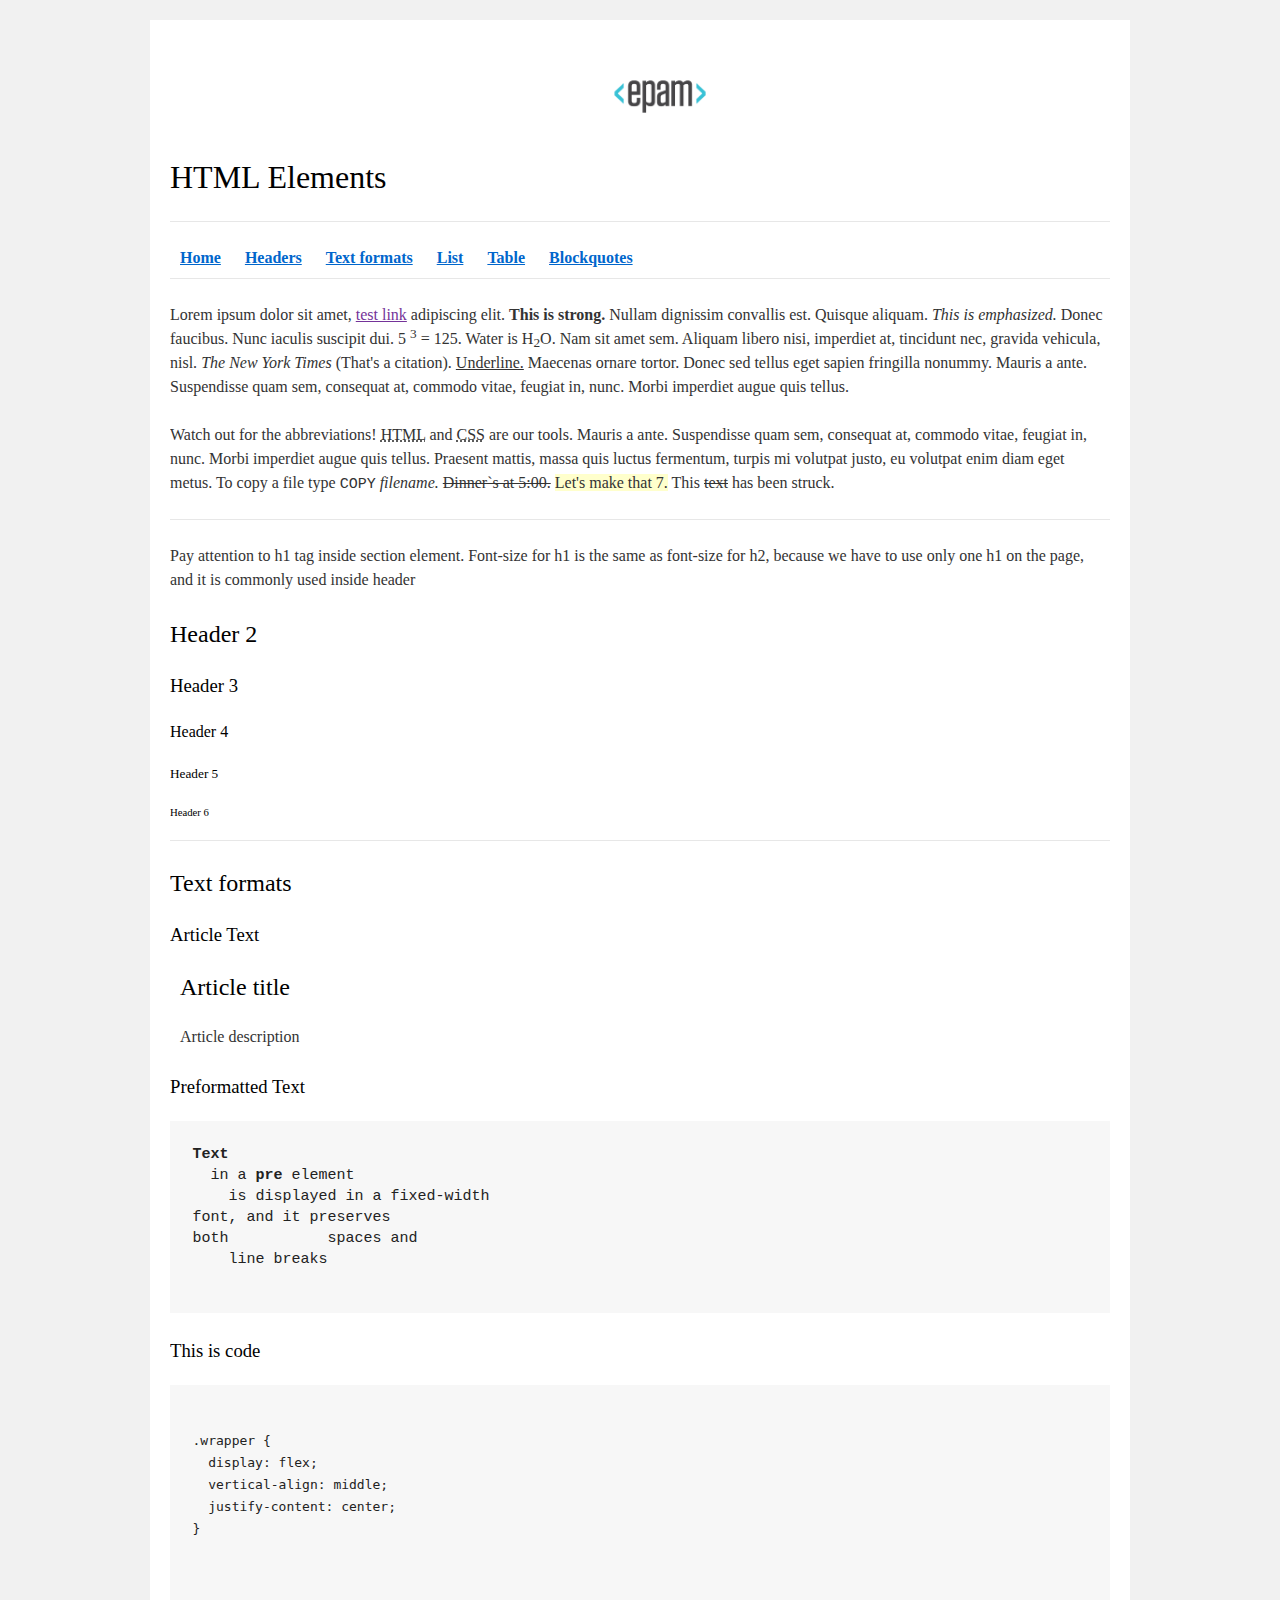
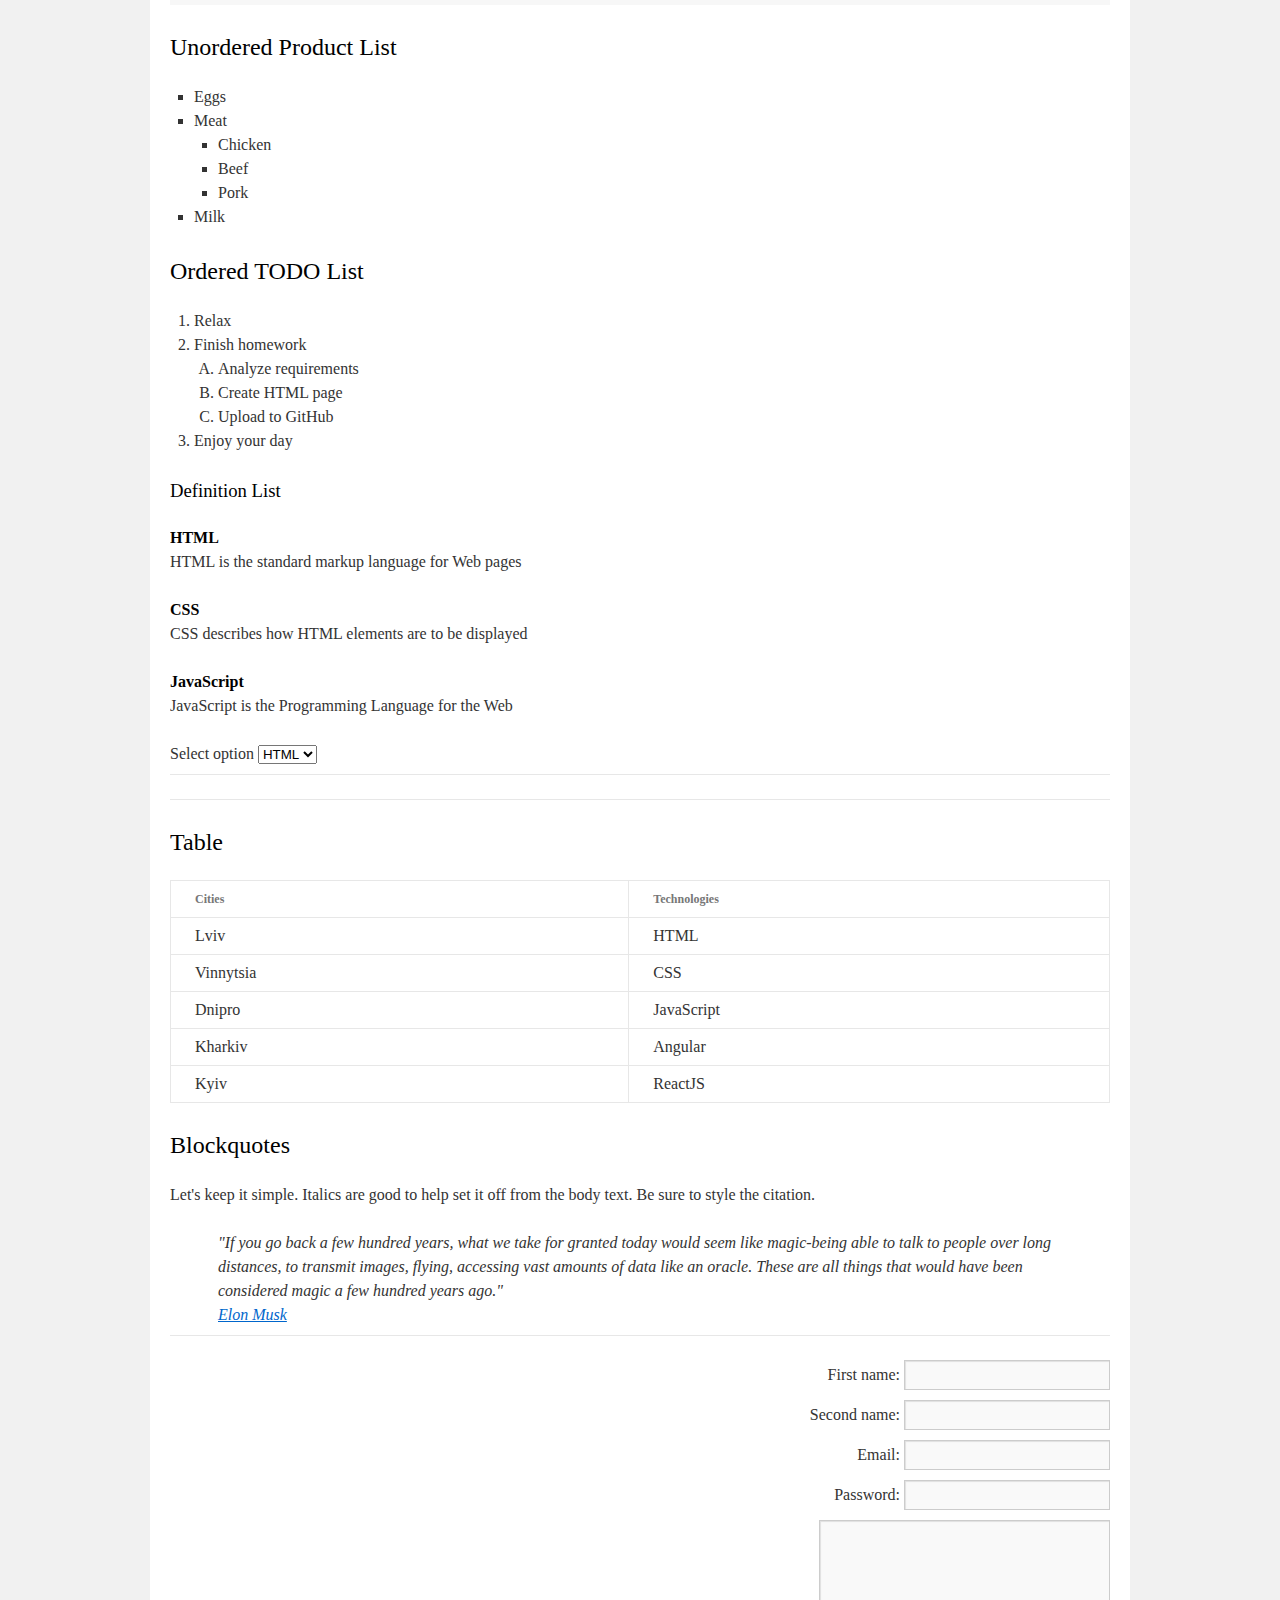
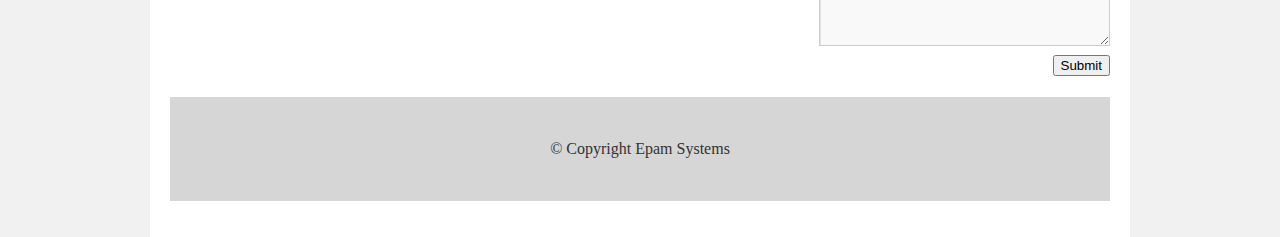
<file: index.html>
<!DOCTYPE html>
<html lang="en">

<head>
  <meta charset="utf-8">
  <title>HTML Basics</title>
  <link rel="stylesheet" href="style.css">
</head>

<body>
  <div id="wrapper">
    <div id="main">
      <div id="container">
        <div id="content" role="main">
          <!-- TODO: Content goes here -->
          <header>
            <img src="logo.png" alt="">
            <h1 id="home">HTML Elements</h1>
            <hr>
            <nav>
              <a href="#home"><b>Home</b></a>
              <a href="#headers"><b>Headers</b></a>
              <a href="#formats"><b>Text formats</b></a>
              <a href="#list"><b>List</b></a>
              <a href="#table"><b>Table</b></a>
              <a href="#Blockquotes"><b>Blockquotes</b></a>
            </nav>
            <hr>
          </header>
          <div>
            <p>Lorem ipsum dolor sit amet, <a href="">test link</a> adipiscing elit. <strong>This is strong.</strong>
              Nullam dignissim convallis est. Quisque aliquam. <em>This is emphasized.</em>
              Donec faucibus. Nunc iaculis suscipit dui. 5
              <sup>3</sup> = 125.
              Water is H<sub>2</sub>O.
              Nam sit amet sem. Aliquam libero nisi, imperdiet at, tincidunt nec, gravida vehicula, nisl.
              <cite>The New York Times</cite>
              (That's a citation). <u>Underline.</u>
              Maecenas ornare tortor. Donec sed tellus eget sapien fringilla nonummy. Mauris a ante. Suspendisse quam sem, consequat at, commodo vitae, feugiat in, nunc. Morbi imperdiet augue quis tellus.
            </p>
            <p>
              Watch out for the abbreviations! <abbr title="Hyper Text Markup Language">HTML</abbr>
              and <abbr title="Cascading Style Sheets">CSS</abbr>
              are our tools. Mauris a ante. Suspendisse quam sem, consequat at, commodo vitae, feugiat in, nunc. Morbi imperdiet augue quis tellus. Praesent mattis, massa quis luctus fermentum, turpis mi volutpat justo, eu volutpat enim diam eget metus. To copy a file type <kbd>COPY</kbd> <i>filename.</i> <del>Dinner`s at 5:00.</del> <ins>Let's make that 7.</ins> This <s>text</s> has been struck.
            </p>
            <hr>
          </div>
          <section id="headers">
            <p>
              Pay attention to h1 tag inside section element. Font-size for h1 is the same as font-size for h2, because we have to use only one h1 on the page, and it is commonly used inside header
            </p>
            <h2>Header 2</h2>
            <h3>Header 3</h3>
            <h4>Header 4</h4>
            <h5>Header 5</h5>
            <h6>Header 6</h6>
            <hr>
          </section>
          <section>
            <h2 id="formats">Text formats</h2>
            <h3>Article Text</h3>
            <article>
              <h2>Article title</h2>
              <p>Article description</p>
            </article>
            <h3>Preformatted Text</h3>
            <pre>
<b>Text</b>
  in a <b>pre</b> element
    is displayed in a fixed-width
font, and it preserves
both           spaces and
    line breaks
            </pre>
            <h3>This is code</h3>
            <pre>
              <code>
.wrapper {
  display: flex;
  vertical-align: middle;
  justify-content: center;
}
              </code>
            </pre>
          </section>
          <section>
            <h2 id="list">Unordered Product List</h2>
            <ul>
              <li>Eggs</li>
              <li>Meat
                <ul>
                  <li>Chicken</li>
                  <li>Beef</li>
                  <li>Pork</li>
                </ul>
              </li>
              <li>Milk</li>
            </ul>
            <h2>Ordered TODO List</h2>
            <ol>
              <li>Relax</li>
              <li>Finish homework
                <ol>
                  <li>Analyze requirements</li>
                  <li>Create HTML page</li>
                  <li>Upload to GitHub</li>
                </ol>
              </li>
              <li>Enjoy your day</li>
            </ol>
            <h3>Definition List</h3>
            <dl>
              <dt>HTML</dt>
                <dd>HTML is the standard markup language for Web pages</dd>
              <dt>CSS</dt>
                <dd>CSS describes how HTML elements are to be displayed</dd>
              <dt>JavaScript</dt>
                <dd>JavaScript is the Programming Language for the Web</dd>
            </dl>
              Select option 
              <select>
                <option>HTML</option>
                <option>CSS</option>
                <option>JS</option>
              </select>
            <hr>
            <hr>
          </section>
          <section>
            <h2 id="table">Table</h2>
            <table>
              <tbody>
                <tr>
                  <th>Cities</th>
                  <th>Technologies</th>
                </tr>
                <tr>
                  <td>Lviv</td>
                  <td>HTML</td>
                </tr>
                <tr>
                  <td>Vinnytsia</td>
                  <td>CSS</td>
                </tr>
                <tr>
                  <td>Dnipro</td>
                  <td>JavaScript</td>
                </tr>
                <tr>
                  <td>Kharkiv</td>
                  <td>Angular</td>
                </tr>
                <tr>
                  <td>Kyiv</td>
                  <td>ReactJS</td>
                </tr>
              </tbody>
            </table>
          </section>
          <section>
            <h2 id="Blockquotes">Blockquotes</h2>
            <p>
              Let's keep it simple. Italics are good to help set it off from the body text. Be sure to style the citation.  
            </p>
            <blockquote>
              "If you go back a few hundred years, what we take for granted today would seem like magic-being able to talk to people over long distances, to transmit images, flying, accessing vast amounts of data like an oracle. These are all things that would have been considered magic a few hundred years ago." <br>
              <a href="#">Elon Musk</a>
            </blockquote>
            <hr>
          </section>
          <div>
            <form action="#">
              <label>First name:
                <input type="text"></label>
                <br>              
              <label>Second name:
                <input type="text"></label>
                <br>
              <label>Email:
                <input type="Email"></label>
                <br>
              <label>Password:
                <input type="password"></label>
                <br>
              <textarea name="textarea" id="textarea" cols="30" rows="5"></textarea>
              <br>
              <button type="submit" name="Submit">Submit</button>
            </form>
          </div>
          <footer>
            &copy; Copyright Epam Systems
          </footer>
        </div>
      </div>
    </div>
  </div>
</body>

</html>
</file>
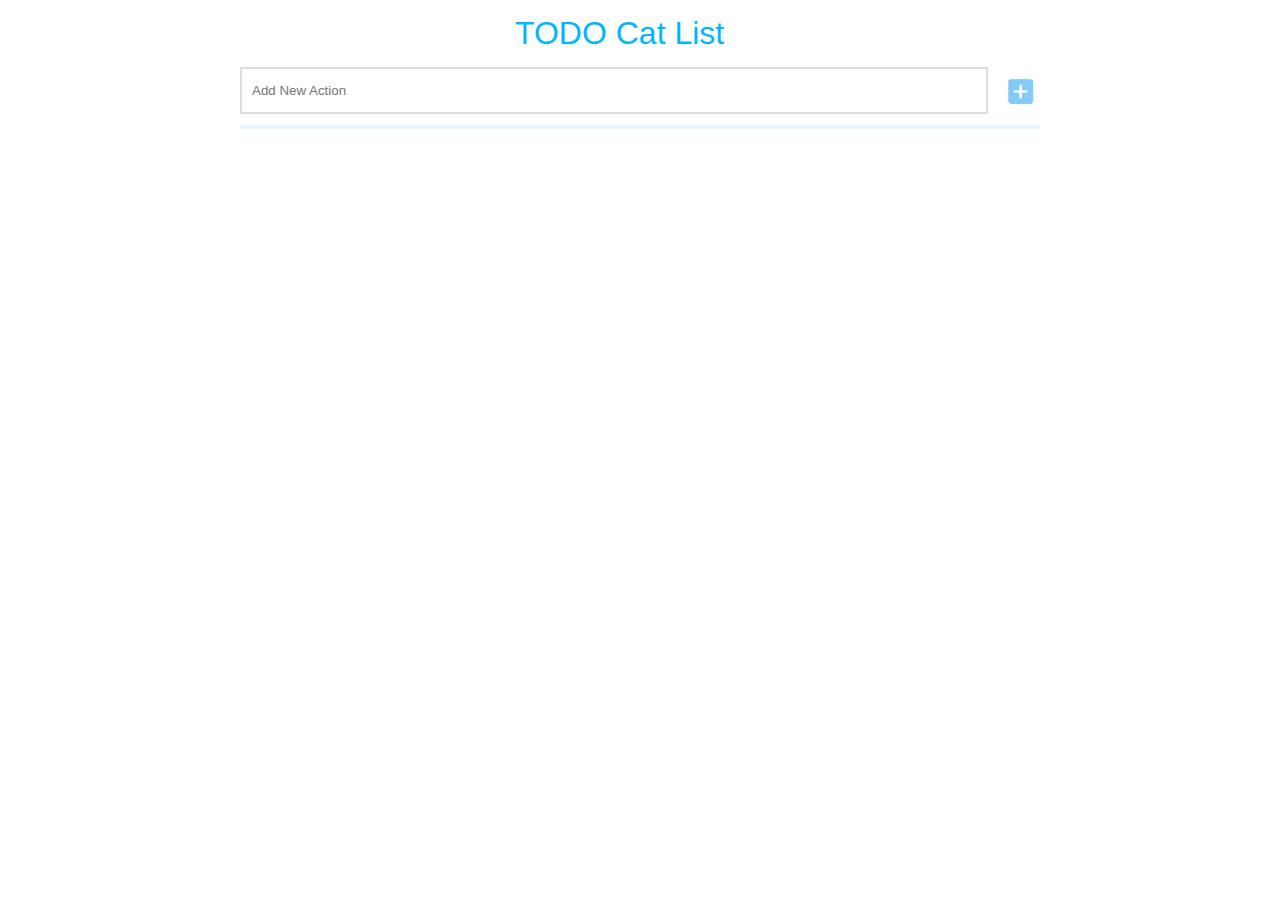
<file: FL11_HW11/homework/index.html>
<!DOCTYPE html>
<html lang="en">
<head>
  <meta charset="UTF-8">
  <title>Homework 11 - TODO Cat List</title>
  <link rel="stylesheet" href="./assets/material-icons/material-icons.css">
  <link rel="stylesheet" href="./assets/styles.css">
</head>
<body>
  <div id="root"></div>

  <script src="./src/app.js"></script>
</body>
</html>
</file>
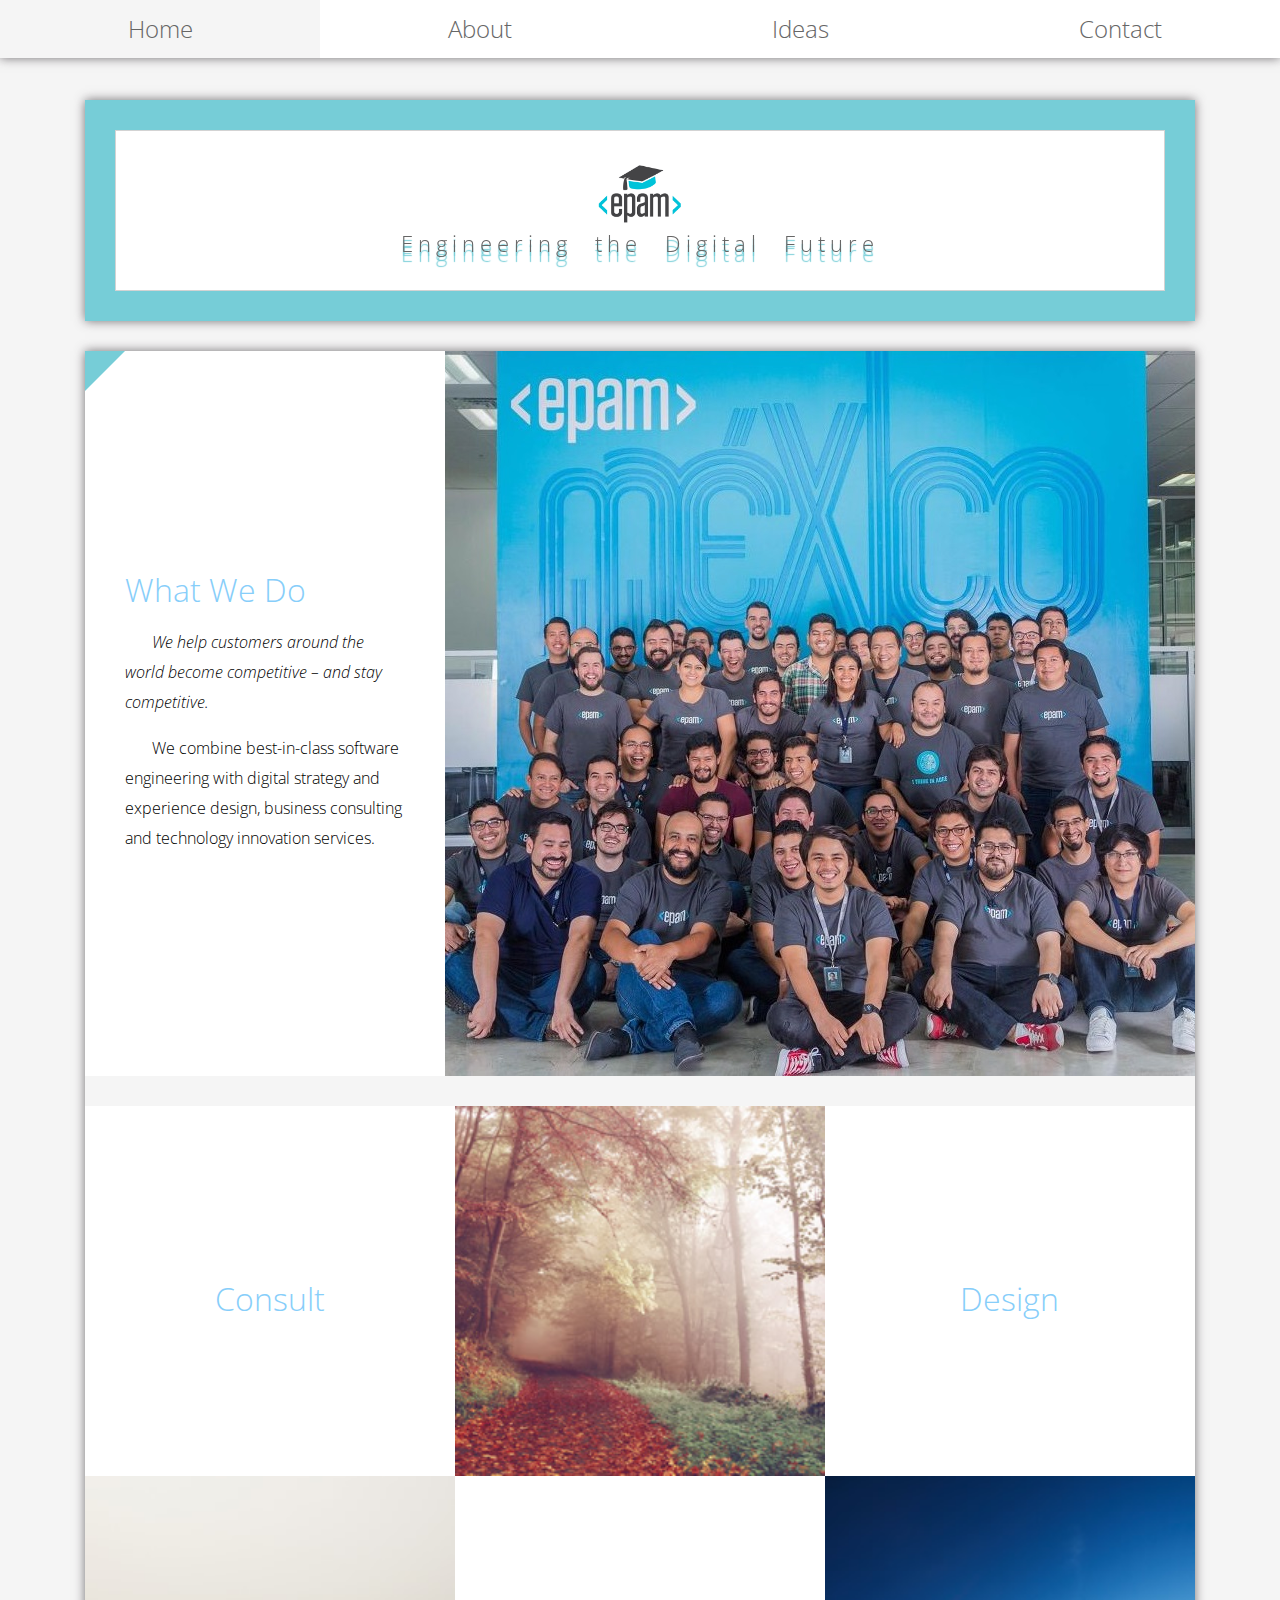
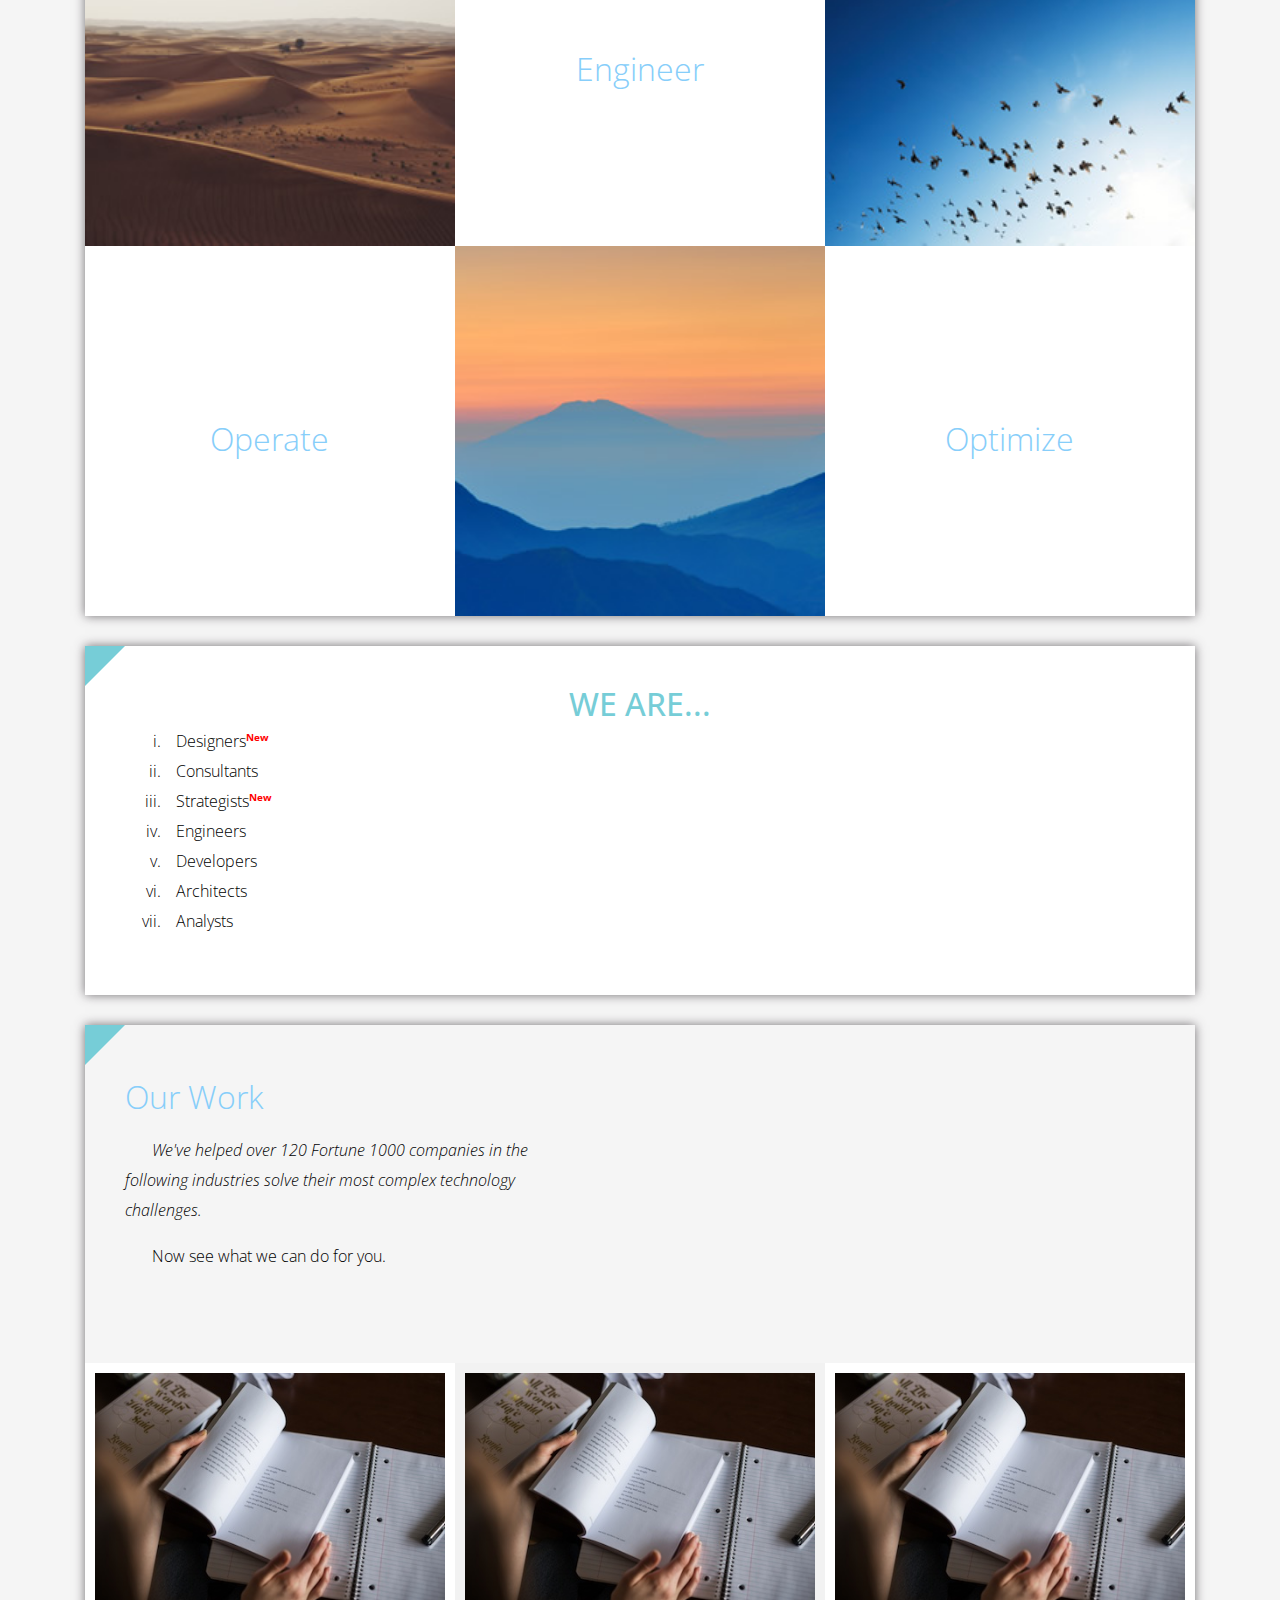
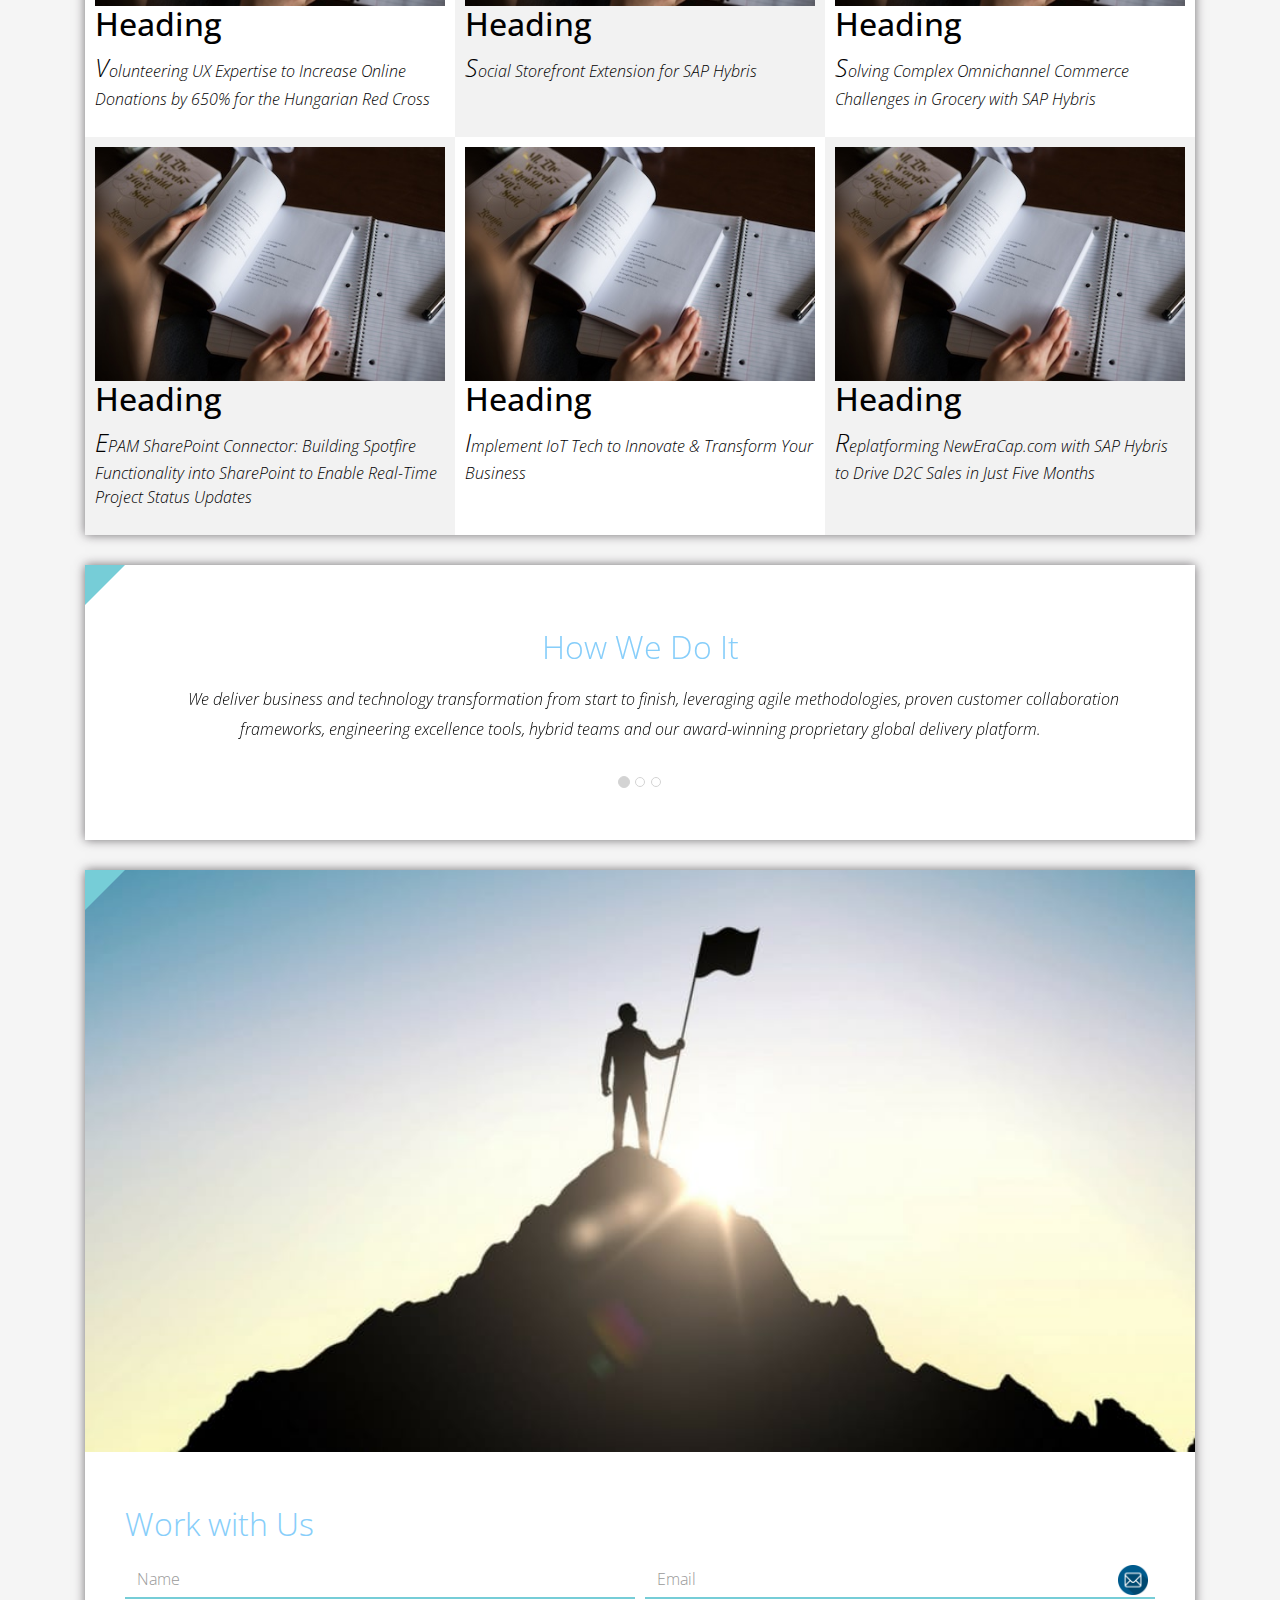
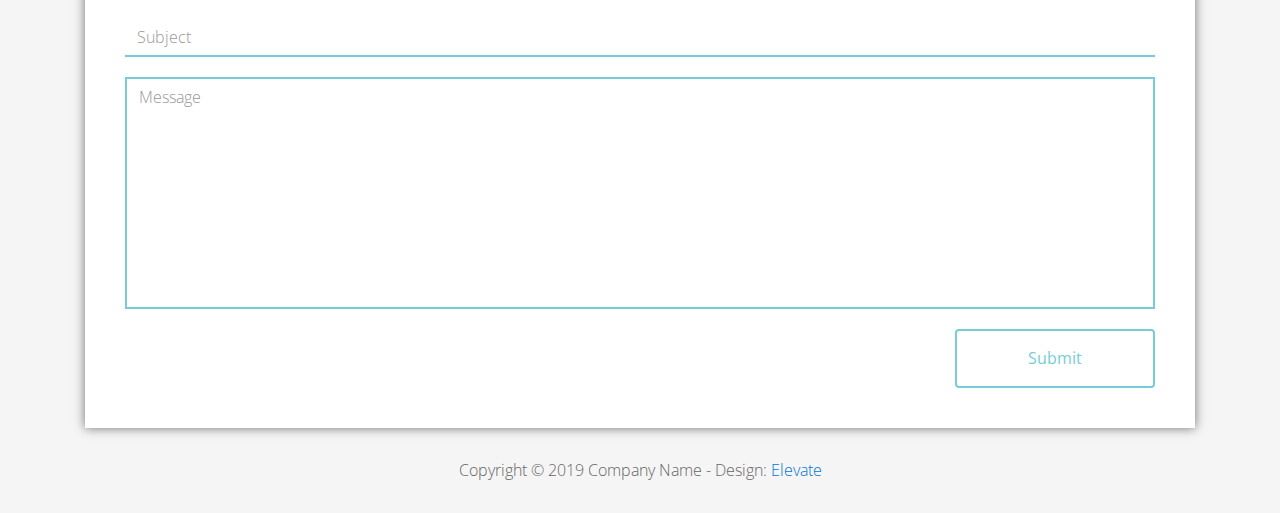
<file: FL11_HW2/homework/index.html>
<!DOCTYPE html>
<html lang="en">
<head>
  <meta charset="utf-8">
  <meta http-equiv="X-UA-Compatible" content="IE=edge">
  <meta name="viewport" content="width=device-width, initial-scale=1">

  <title>CSS Basics HW</title>



  <!-- load stylesheets -->
  <link rel="stylesheet" href="http://fonts.googleapis.com/css?family=Open+Sans:300,400">
  <!-- Google web font "Open Sans" -->
  <link rel="stylesheet" href="css/bootstrap.min.css">
  <!-- Bootstrap style -->
  <link rel="stylesheet" href="css/general.css">
  <link rel="stylesheet" href="css/style.css">
  <!-- Templatemo style -->
</head>

<body>
<div class="container">

  <div class="tm-sidebar">
    <nav class="tm-main-nav">
      <ul>
        <li class="tm-nav-item"><a href="#home" class="tm-nav-item-link">Home</a></li>
        <li class="tm-nav-item"><a href="#about" class="tm-nav-item-link">About</a></li>
        <li class="tm-nav-item"><a href="#ideas" class="tm-nav-item-link">Ideas</a></li>
        <li class="tm-nav-item"><a href="#contact" class="tm-nav-item-link">Contact</a></li>
      </ul>
    </nav>
  </div>

  <div class="tm-main-content">

    <div id="home" class="tm-content-box tm-content-header margin-b-10">
      <div class="tm-banner">
        <div class="tm-banner-inner">
          <img src="img/epam_logo.png" width="100" alt="">
          <p class="tm-banner-text">Engineering the Digital Future</p>
        </div>
      </div>
    </div>

    <section>
      <div class="tm-content-box flex-2-col">

        <div class="padding-medium flex-item tm-team-description-container flex-item">
          <h2 class="tm-section-title">What We Do</h2>
          <p class="tm-section-description">We help customers around the world become competitive – and stay competitive.</p>
          <p class="tm-section-description"> We combine best-in-class software engineering with digital strategy and experience design, business consulting and technology innovation services.</p>
        </div>
        <div class="flex-item tm-team-img">
          <img src="img/epam-mexico.jpg" alt="epam-mexico">
        </div>

      </div>

      <div id="about" class="tm-content-box">

        <ul class="boxes gallery-container">
          <li class="box box-bg">
            <h2 class="tm-section-title tm-section-title-box tm-box-bg-title">Consult</h2>
          </li>
          <li class="box">
            <a href="img/idea-large-01.jpg">
              <img src="img/idea-01.jpg" alt="Image" class="img-fluid thumbnail box-img">
            </a>
          </li>
          <li class="box box-bg">
            <h2 class="tm-section-title tm-section-title-box tm-box-bg-title">Design</h2>
          </li>
          <li class="box">
            <a href="img/idea-large-02.jpg">
              <img src="img/idea-02.jpg" alt="Image" class="img-fluid thumbnail box-img">
            </a>
          </li>
          <li class="box box-bg">
            <h2 class="tm-section-title tm-section-title-box tm-box-bg-title">Engineer</h2>
          </li>
          <li class="box">
            <a href="img/idea-large-03.jpg">
              <img src="img/idea-03.jpg" alt="Image" class="img-fluid thumbnail box-img">
            </a>
          </li>
          <li class="box box-bg">
            <h2 class="tm-section-title tm-section-title-box tm-box-bg-title">Operate</h2>
          </li>
          <li class="box">
            <a href="img/idea-large-04.jpg">
              <img src="img/idea-04.jpg" alt="Image" class="img-fluid thumbnail box-img">
            </a>
          </li>
          <li class="box box-bg">
            <h2 class="tm-section-title tm-section-title-box tm-box-bg-title">Optimize</h2>
          </li>
        </ul>

      </div>

    </section>

    <!-- slider -->
    <section class="heading tm-content-box">
      <div class="padding-medium">
        <h2> WE ARE...</h2>
        <ol>
          <li><a href="index.html" class="text">Designers</a></li>
          <li><a href="index.html">Consultants</a></li>
          <li><a href="#" class="text">Strategists</a></li>
          <li><a href="#">Engineers</a></li>
          <li><a href="#">Developers</a></li>
          <li><a href="#">Architects</a></li>
          <li><a href="#">Analysts</a></li>
        </ol>
      </div>
    </section>

    <section class="blocks">
      <div class="padding-medium flex-item tm-team-description-container">
        <h2 class="tm-section-title">Our Work</h2>
        <p class="tm-section-description">We've helped over 120 Fortune 1000 companies in the following industries solve their most complex technology challenges. </p>
        <p class="tm-section-description"> Now see what we can do for you.</p>
      </div>
      <div class="tm-content-box flex-2-col">
      </div>
      <div  class="tm-content-box">
        <ul class="boxes gallery-container">
          <li class="box box-work">
            <img src="img/study.jpeg" alt="Image" class="img-fluid">
            <div>
              <h2>Heading</h2>
              <p>Volunteering UX Expertise to Increase Online Donations by 650% for the Hungarian Red Cross</p>
            </div>
          </li>
          <li class="box box-work">
            <img src="img/study.jpeg" alt="Image" class="img-fluid">
            <div>
              <h2>Heading</h2>
              <p>Social Storefront Extension for SAP Hybris</p>
            </div>
          </li>
          <li class="box box-work">
            <img src="img/study.jpeg" alt="Image" class="img-fluid">
            <div>
              <h2>Heading</h2>
              <p>Solving Complex Omnichannel Commerce Challenges in Grocery with SAP Hybris</p>
            </div>
          </li>
          <li class="box box-work">
            <img src="img/study.jpeg" alt="Image" class="img-fluid">
            <div>
              <h2>Heading</h2>
              <p>EPAM SharePoint Connector: Building Spotfire Functionality into SharePoint to Enable Real-Time Project Status Updates</p>
            </div>
          </li>
          <li class="box box-work">
            <img src="img/study.jpeg" alt="Image" class="img-fluid">
            <div>
              <h2>Heading</h2>
              <p>Implement IoT Tech to Innovate &amp; Transform Your Business</p>
            </div>
          </li>
          <li class="box box-work">
            <img src="img/study.jpeg" alt="Image" class="img-fluid">
            <div>
              <h2>Heading</h2>
              <p>Replatforming NewEraCap.com with SAP Hybris to Drive D2C Sales in Just Five Months</p>
            </div>
          </li>
        </ul>

      </div>
    </section>

    <section id="ideas">
      <div id="tmCarousel" class="carousel slide tm-content-box" data-ride="carousel">

        <ol class="carousel-indicators">
          <li data-target="#tmCarousel" data-slide-to="0" class="active"></li>
          <li data-target="#tmCarousel" data-slide-to="1" class=""></li>
          <li data-target="#tmCarousel" data-slide-to="2" class=""></li>
        </ol>

        <div class="carousel-inner" role="listbox">

          <div class="carousel-item active">
            <div class="carousel-content">
              <div class="flex-item">
                <h2 class="tm-section-title">How We Do It</h2>
                <p class="tm-section-description carousel-description">We deliver business and technology transformation from start to finish, leveraging agile methodologies, proven customer collaboration frameworks, engineering excellence tools, hybrid teams and our award-winning proprietary global delivery platform.</p>
              </div>
            </div>
          </div>

          <div class="carousel-item">
            <div class="carousel-content">
              <div class="flex-item">
                <h2 class="tm-section-title">Our Clients</h2>
                <p class="tm-section-description carousel-description">Lorem ipsum dolor sit amet,
                  consectetur adipiscing elit. Quisque vel nisi pharetra nibh varius pharetra ac
                  sagittis nisi. Etiam pharetra vestibulum hendrerit. Pellentesque interdum metus
                  sed massa rutrum.</p>
              </div>
            </div>
          </div>

          <div class="carousel-item">
            <div class="carousel-content">
              <div class="flex-item">
                <h2 class="tm-section-title">Our Projects</h2>
                <p class="tm-section-description carousel-description">Donec ex libero, fringilla
                  vitae purus sit amet, rhoncus pharetra lorem. Pellentesque id sem id lacus
                  ultricies vehicula. Aliquam rutrum mi non. Pellentesque interdum metus sed massa
                  rutrum.</p>
              </div>
            </div>
          </div>

        </div>

      </div>
    </section>

    <section class="tm-content-box">
      <img src="img/contact-us.jpg" alt="Contact image" class="img-fluid img-contact-us">

      <div id="contact" class="padding-medium">
        <h2 class="tm-section-title">Work with Us</h2>
        <form action="#contact" method="get" class="contact-form">

          <div class="form-group col-xs-12 col-sm-12 col-md-6 col-lg-6 form-group-2-col-left">
            <input type="text" id="contact_name" name="contact_name" class="form-control"
                   placeholder="Name" required/>
          </div>
          <div class="form-group col-xs-12 col-sm-12 col-md-6 col-lg-6 form-group-2-col-right mandatory-field">
            <input type="email" id="contact_email" name="contact_email" class="form-control"
                   placeholder="Email" required/>
          </div>
          <div class="form-group">
            <input type="text" id="contact_subject" name="contact_subject" class="form-control"
                   placeholder="Subject" required/>
          </div>
          <div class="form-group">
            <textarea id="contact_message" name="contact_message" class="form-control" rows="9"
                      placeholder="Message" required></textarea>
          </div>

          <button type="submit" class="btn btn-primary submit-btn">Submit</button>

        </form>
      </div>
    </section>

    <footer class="tm-footer">
      <p class="text-xs-center">Copyright &copy; 2019 Company Name

        - Design: <a rel="nofollow" href="http://www.templatemo.com/tm-481-elevate"
                     target="_parent">Elevate</a></p>
    </footer>

  </div>

</div>

</body>
</html>
</file>
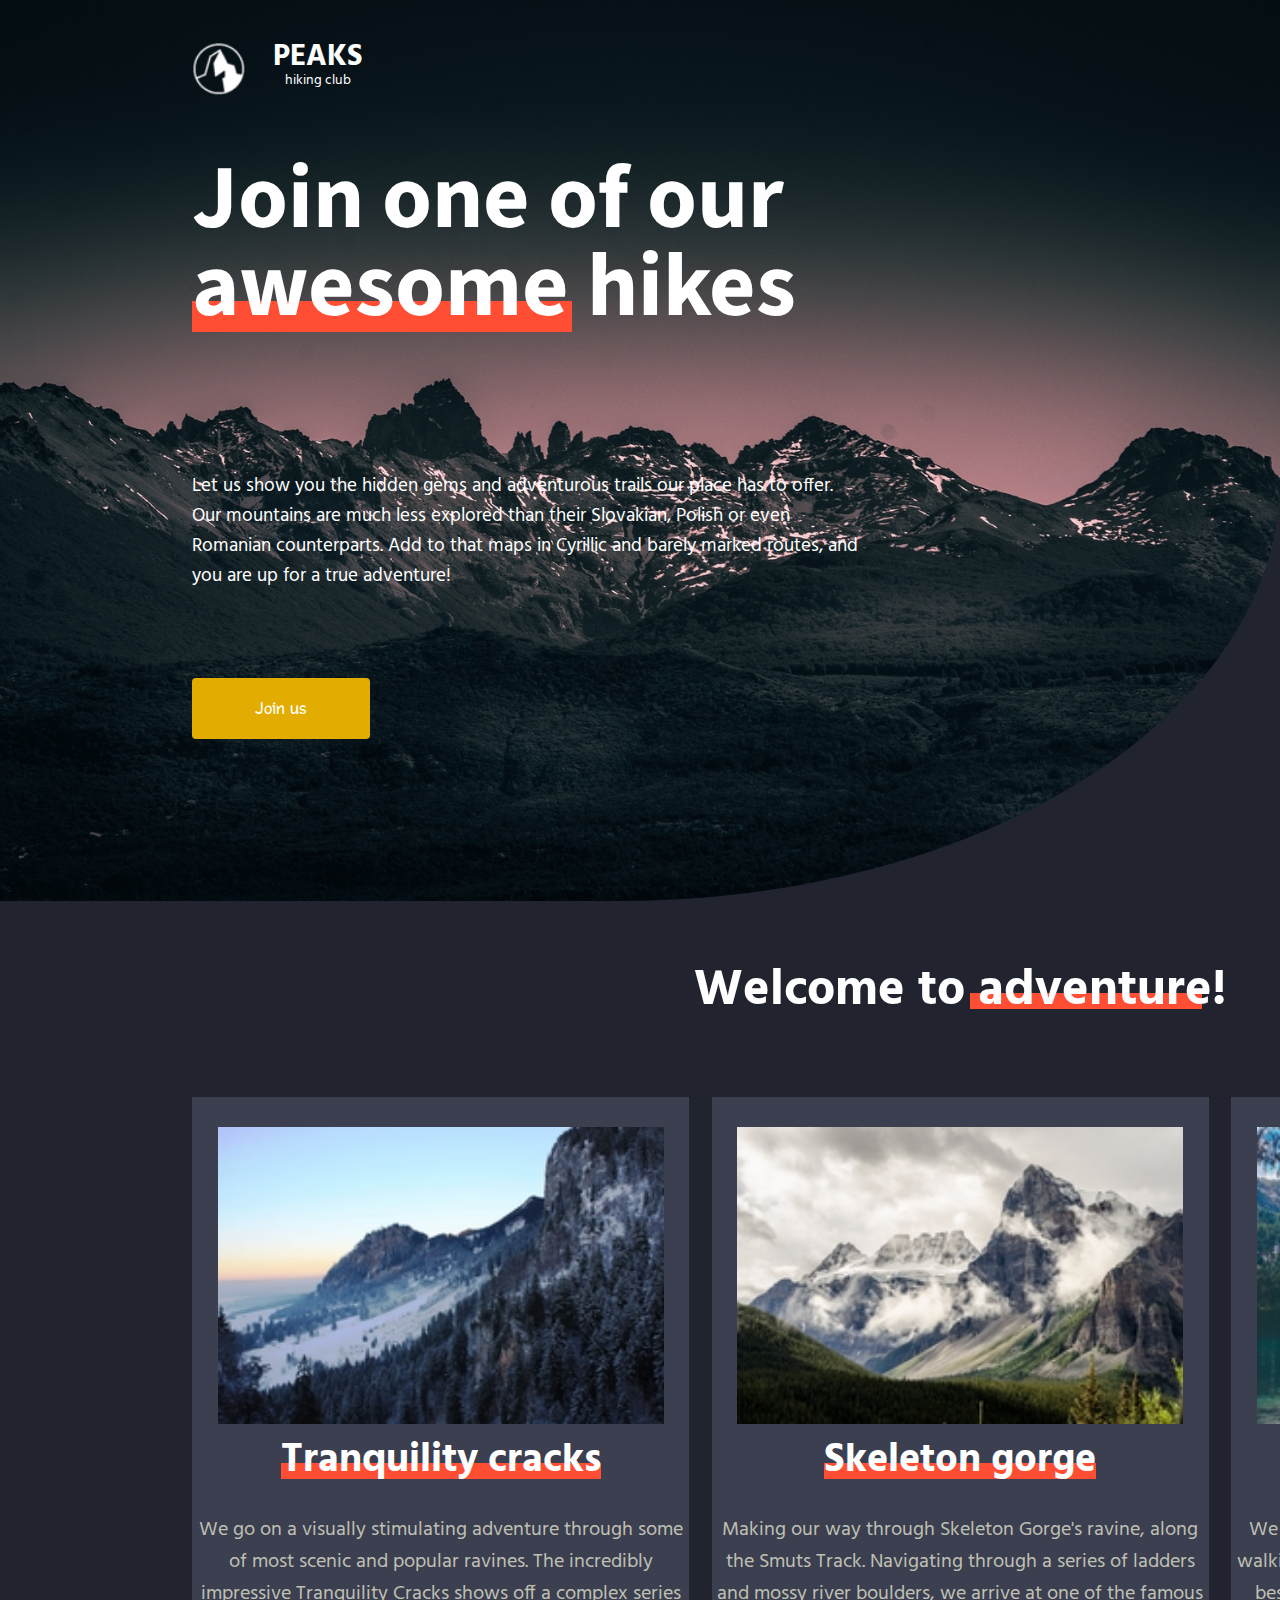
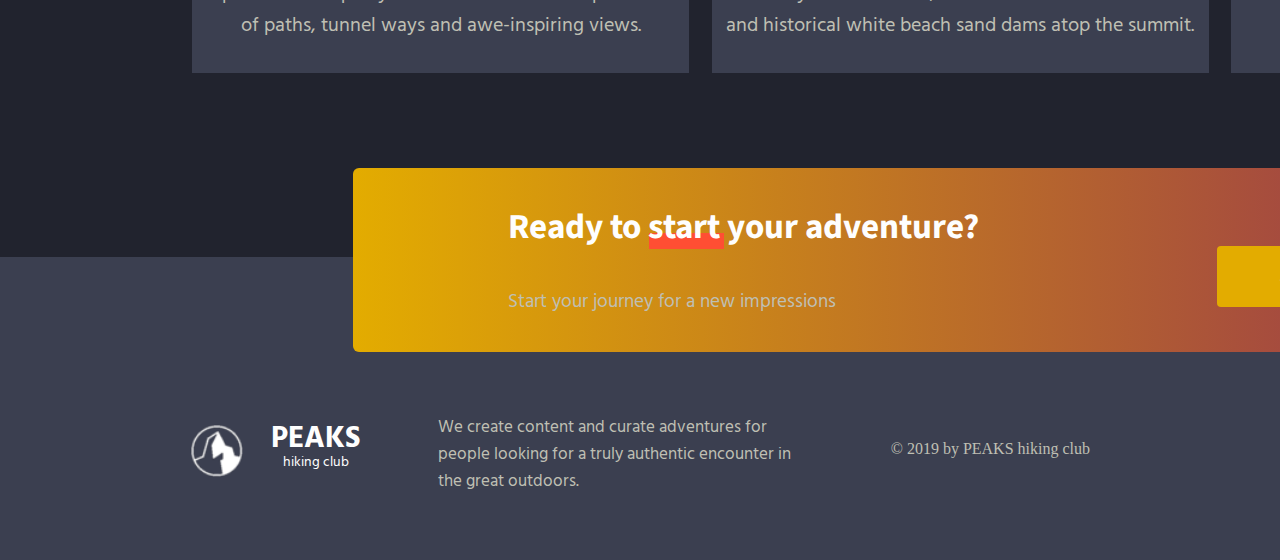
<file: FL11_HW3/homework/index.html>
<!DOCTYPE html>
<html lang="en">

  <head>
    <meta charset="UTF-8">
    <meta name="viewport" content="width=device-width, initial-scale=1.0">
    <meta http-equiv="X-UA-Compatible" content="ie=edge">
    <link href="https://fonts.googleapis.com/css?family=Hind:400,600%7CSource+Sans+Pro:400,600,700%7CFresca" rel="stylesheet"/>

    <!-- Styles should be switched here: -->

    <link rel="stylesheet" type="text/css" href="css/style2.css">
<!--     <link rel="stylesheet" type="text/css" href="css/style2.css">-->

    <title>PEAKS hiking club</title>
  </head>

  <body>
    <header class="header">
      <div class="header-wrap">
        <div class="landing-logo">
          <img src="img/m-logo.png" alt="logo" />
          <p>PEAKS<span>hiking club</span></p>
        </div>
        <p class="header_heading">
          Join one of our awesome hikes
        </p>
        <p class="header_text">
          Let us show you the hidden gems and adventurous trails our place has to offer.
          Our mountains are much less explored than their Slovakian,
          Polish or even Romanian counterparts. Add to that maps in Cyrillic and barely marked routes,
          and you are up for a true adventure!
        </p>
        <button class="header_button">Join us</button>
      </div>
    </header>
    <main class="section">
      <p class="section_text">
        Welcome to adventure!
      </p>
      <div class="section_card_wrap">
        <div class="section_card">
          <img class="section_card_img"
               src="img/m-1.jpg"
               alt="experts"/>
          <p class="section_card_heading">
            Tranquility cracks
            <span class="section_card_underline"></span>
          </p>
          <p class="section_card_text">
            We go on a visually stimulating adventure through some of most scenic and popular ravines.
            The incredibly impressive Tranquility Cracks shows off a complex series of paths, tunnel ways and awe-inspiring views.
          </p>
        </div>
        <div class="section_card">
          <img class="section_card_img"
               src="img/m-2.jpg"
               alt="content formats"/>
          <p class="section_card_heading">
            Skeleton gorge
            <span class="section_card_underline"></span>
          </p>
          <p class="section_card_text">
            Making our way through Skeleton Gorge's ravine, along the Smuts Track.
            Navigating through a series of ladders and mossy river boulders, we arrive at one of the famous and historical white beach sand dams atop the summit.
          </p>
        </div>
        <div class="section_card">
          <img class="section_card_img"
               src="img/m-3.jpg"
               alt="certificate"/>
          <p class="section_card_heading">
            Devils peak
            <span class="section_card_underline"></span>
          </p>
          <p class="section_card_text">
            We commence at the base of the Tafelberg start point walking the contour.
            With unique views and possibly the best vantage point to make out the entire Lion, lying below Table Mountain.
          </p>
        </div>
      </div>
      <div class="section_banner">
        <div class="section_banner_text_wrap">
          <p class="section_banner_heading">
            Ready to start your adventure?
          </p>
          <p class="section_banner_text">
            Start your journey for a new impressions
          </p>
        </div>
        <button class="section_banner_button">Join us</button>
      </div>
    </main>
    <footer class="footer">
      <div class="footer-wrap">
        <div class="footer_logo landing-logo">
          <img src="img/m-logo.png" alt="logo" />
          <p>PEAKS<span>hiking club</span></p>
        </div>
        <p class="footer_text">
          We create content  and curate adventures for  people looking for a truly authentic encounter in the great outdoors.
        </p>
        <span class="footer-cr">
          &copy; 2019 by PEAKS hiking club
        </span>
      </div>
    </footer>
  </body>

</html>
</file>
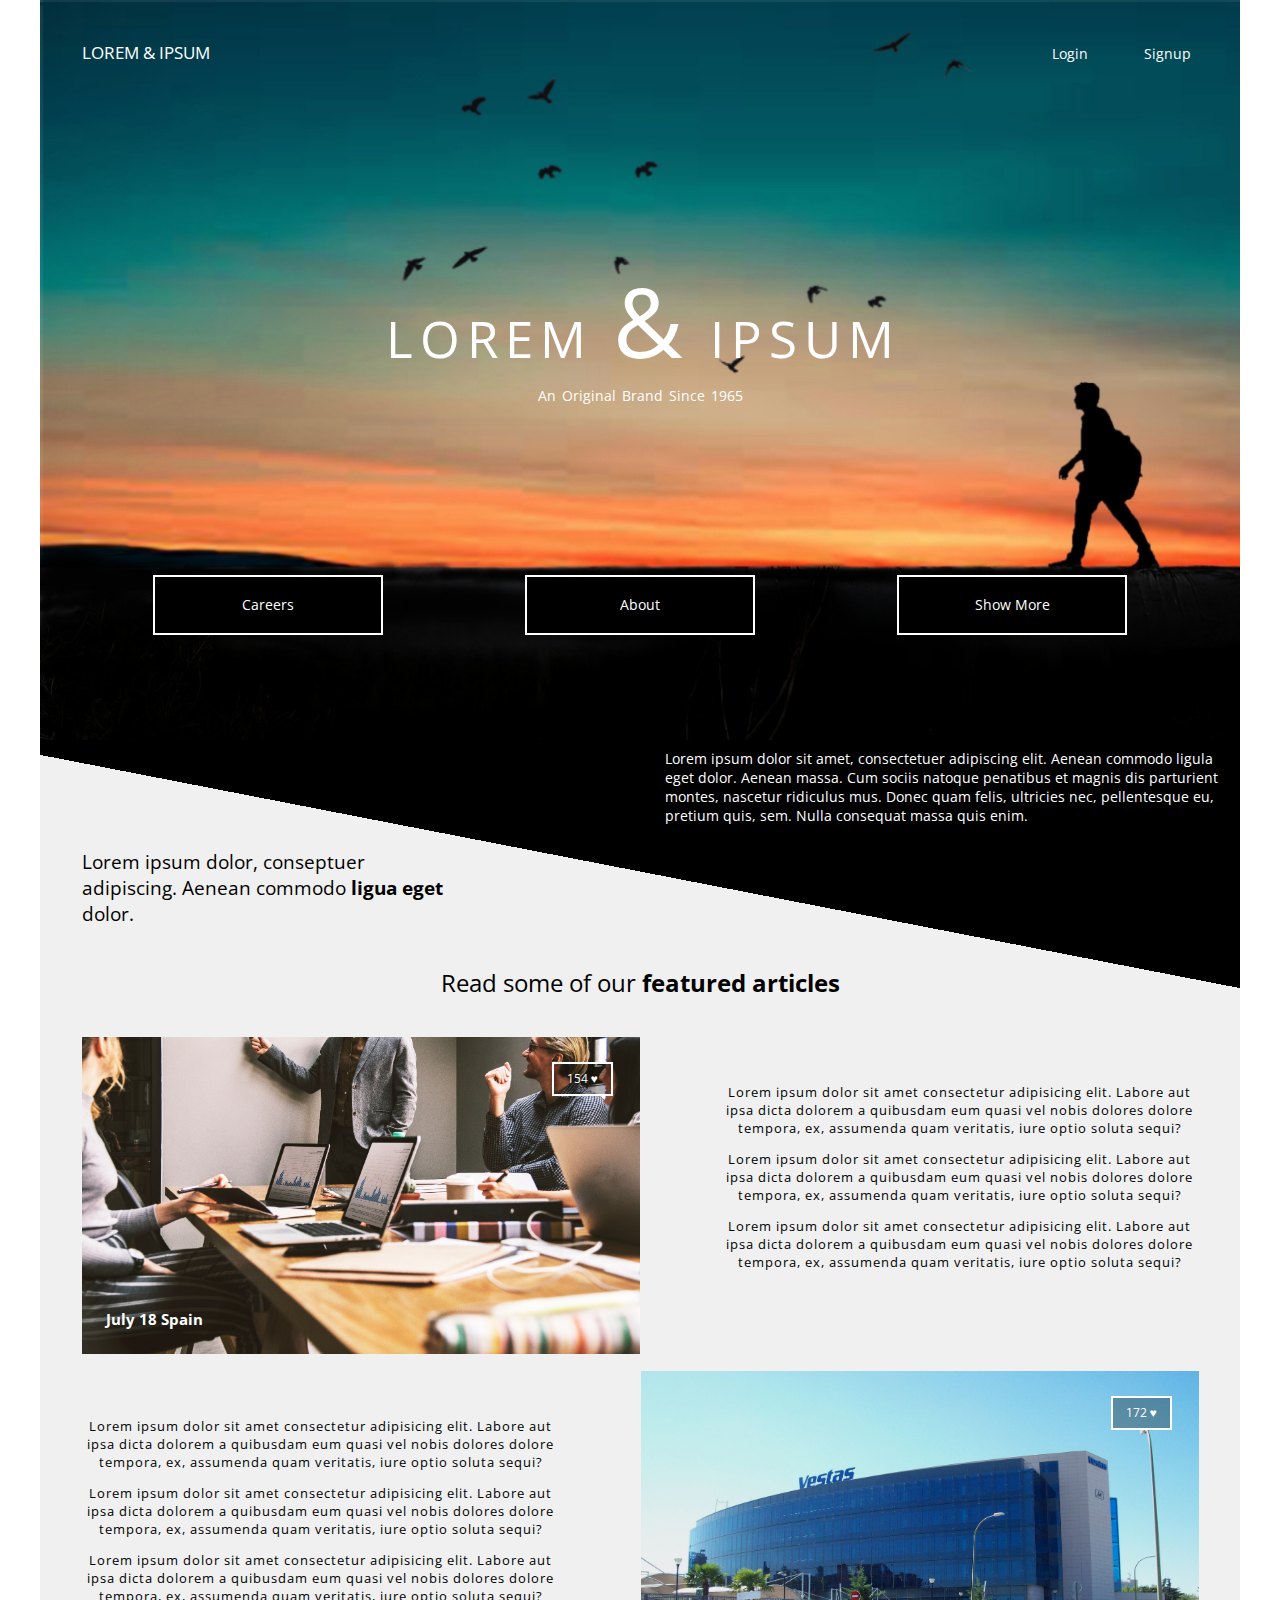
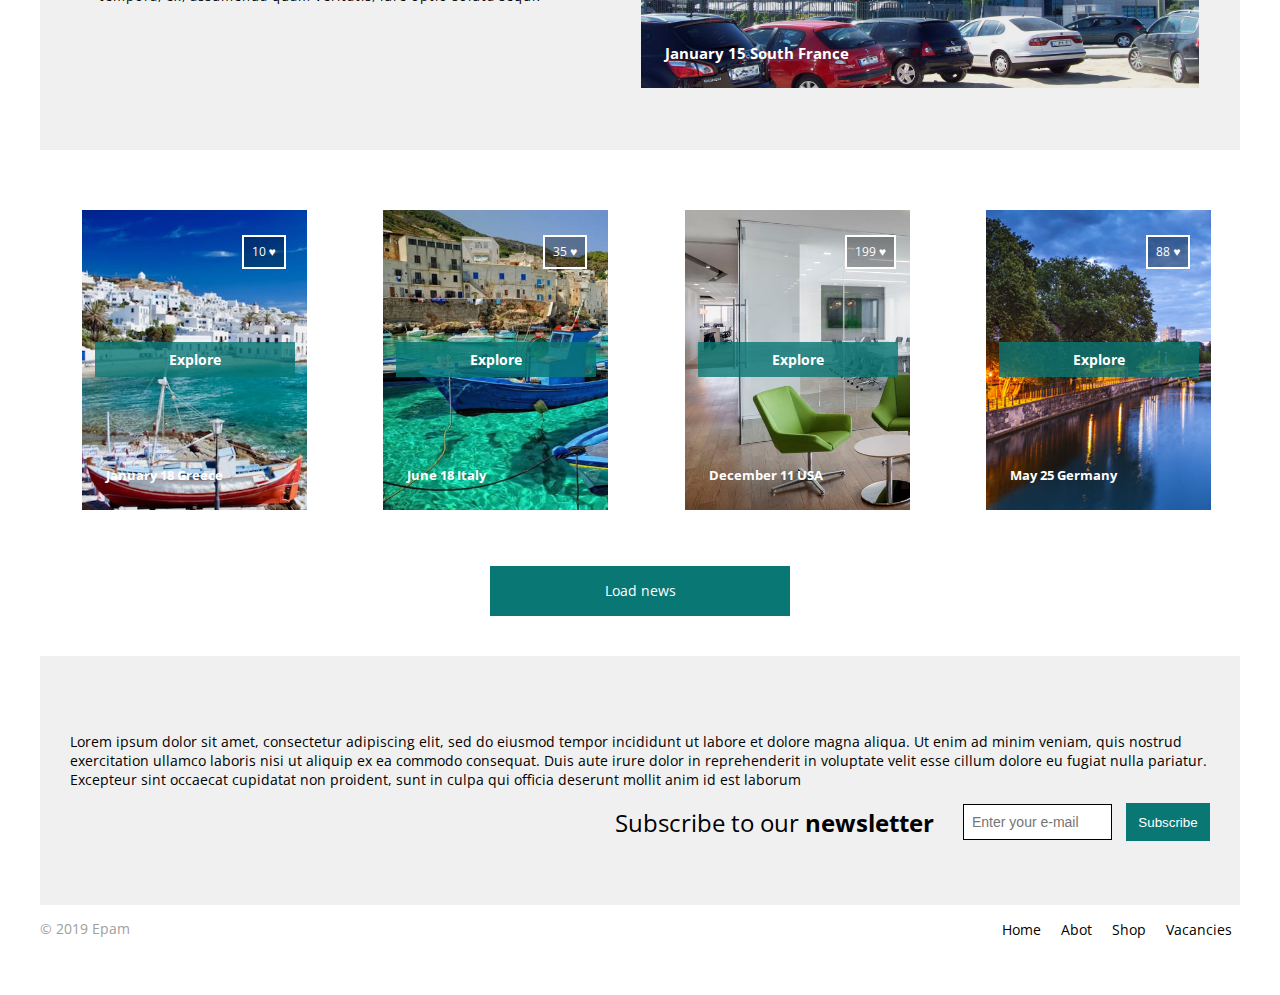
<file: FL11_HW4/homework/index.html>
<!DOCTYPE html>
<html lang="zxx">
	<head>
		<title>Template</title>
		<meta charset="utf-8">
		<link rel="stylesheet" href="css/style.css">
	</head>
	<body>
		<div class="container">
			<div class="container__header">
				<header class="header">
					<div class="container__fixed">
						<div class="header__panel">
							<div class="panel flex-block">
								<div class="panel__logo">
									<div class="logo">
										LOREM & IPSUM
									</div>
								</div>
								<nav class="panel__menu">
									<ul class="menu">
										<li class="menu__item"><a href="#" class="menu__link menu__link_active">Login</a></li>
										<li class="menu__item"><a href="#" class="menu__link">Signup</a></li>
									</ul>
								</nav>
							</div>
						</div>
						<div class="header__info">
							<div class="info">
								<div class="info__logo">
									<div class="logo">
										LOREM <span>&</span> IPSUM
									</div>
								</div>
								<div class="info__year">An Original Brand Since 1965</div>
								<nav class="info__nav">
									<a href="#" class="info__link">Careers</a>
									<a href="#" class="info__link">About</a>
									<a href="#" class="info__link">Show More</a>
								</nav>
							</div>
						</div>
					</div>
				</header>
			</div>
			<div class="container__articles">
				<div class="container__fixed">
					<div class="articles flex-block">
						<div class="articles__brief">Lorem ipsum dolor, conseptuer adipiscing. Aenean commodo
						<span class="bold-text">ligua eget</span> dolor.
						</div>
						<div class="articles__text">Lorem ipsum dolor sit amet, consectetuer adipiscing elit. Aenean commodo ligula eget dolor. Aenean massa. Cum sociis natoque penatibus et magnis dis parturient montes, nascetur ridiculus mus. Donec quam felis, ultricies nec, pellentesque eu, pretium quis, sem. Nulla consequat massa quis enim.</div>
					</div>
				</div>	
            </div>
			<article class="container__featured-articles">
				<div class="featured-articles">
					<div class="container__fixed">
						<h2 class="featured-articles__heading">Read some of our <span class="bold-text">featured articles</span></h2>
						<div class="featured-articles__articles-list">
							<div class="articles-list flex-block">
								<div class="articles-list__img-article">
									<div class="img-article">
										<img src="img/sample-1.jpg" alt="" class="img-article__img">
										<p class="date"><time datetime="2019-07-18">July 18</time> Spain</p>
									<a href="#" class="likes">154 &#9829;</a>
									</div>
								</div>
								<div class="articles-list__img-article articles-list__img-article_square">
									<div class="img-article img-article_square">
										<p>Lorem ipsum dolor sit amet consectetur adipisicing elit. Labore aut
										ipsa dicta dolorem a quibusdam eum quasi vel nobis dolores dolore
										tempora, ex, assumenda quam veritatis, iure optio soluta sequi?</p>
										<p>Lorem ipsum dolor sit amet consectetur adipisicing elit. Labore aut
										ipsa dicta dolorem a quibusdam eum quasi vel nobis dolores dolore
										tempora, ex, assumenda quam veritatis, iure optio soluta sequi?</p>
										<p>Lorem ipsum dolor sit amet consectetur adipisicing elit. Labore aut
										ipsa dicta dolorem a quibusdam eum quasi vel nobis dolores dolore
										tempora, ex, assumenda quam veritatis, iure optio soluta sequi?</p>
									</div>
								</div>
								<div class="articles-list__img-article articles-list__img-article_square">
									<div class="img-article img-article_square">
										<p>Lorem ipsum dolor sit amet consectetur adipisicing elit. Labore aut
										ipsa dicta dolorem a quibusdam eum quasi vel nobis dolores dolore
										tempora, ex, assumenda quam veritatis, iure optio soluta sequi?</p>
										<p>Lorem ipsum dolor sit amet consectetur adipisicing elit. Labore aut
										ipsa dicta dolorem a quibusdam eum quasi vel nobis dolores dolore
										tempora, ex, assumenda quam veritatis, iure optio soluta sequi?</p>
										<p>Lorem ipsum dolor sit amet consectetur adipisicing elit. Labore aut
										ipsa dicta dolorem a quibusdam eum quasi vel nobis dolores dolore
										tempora, ex, assumenda quam veritatis, iure optio soluta sequi?</p>
									</div>
								</div>
								<div class="articles-list__img-article">
									<div class="img-article">
										<img src="img/sample-2.jpg" alt="" class="img-article__img">
										<p class="date"><time datetime="2019-01-15">January 15</time> South France</p>
									<a href="#" class="likes">172 &#9829;</a>
									</div>
								</div>
							</div>
						</div>
					</div>
				</div>
			</article>
			
				<div  class="container__about-company">
					<div class="container__fixed">
						<div class="flex-block">
							<div class="about__item">
								<div class="about-item">
									<img src="img/news-list-1.jpg" alt="">
									<a href="#" class="about-item__link">Explore</a>
									<p class="about-item__date"><time datetime="2019-01-18">January 18</time> Greece</p>
									<a href="#" class="about-item__likes">10 &#9829;</a>
								</div>
							</div>
							<div class="about__item">
								<div class="about-item">
									<img src="img/news-list-2.jpg" alt="">
									<a href="#" class="about-item__link">Explore</a>
									<p class="about-item__date"><time datetime="2019-06-18">June 18</time> Italy</p>
									<a href="#" class="about-item__likes">35 &#9829;</a>
								</div>
							</div>
							<div class="about__item">
								<div class="about-item">
									<img src="img/news-list-3.jpg" alt="">
									<a href="#" class="about-item__link">Explore</a>
									<p class="about-item__date"><time datetime="2019-12-11">December 11</time> USA</p>
									<a href="#" class="about-item__likes">199 &#9829;</a>
								</div>
							</div>
							<div class="about__item">
								<div class="about-item">
									<img src="img/news-list-4.jpg" alt="">
									<a href="#" class="about-item__link">Explore</a>
									<p class="about-item__date"><time datetime="2019-05-25">May 25</time> Germany</p>
									<a href="#" class="about-item__likes">88 &#9829;</a>
								</div>
							</div>
						</div>		
					</div>
				</div>
				<div class="news__link">
					<a href="#">Load news</a>
				</div>
			
			<div class="featured-articles__subscribe-block">
						<div class="subscribe-block">
							<p>
								Lorem ipsum dolor sit amet, consectetur adipiscing elit, sed do eiusmod tempor incididunt ut labore et dolore magna aliqua. Ut enim ad minim veniam, quis nostrud
								exercitation ullamco laboris nisi ut aliquip ex ea commodo consequat. Duis aute irure dolor in reprehenderit in voluptate velit esse cillum dolore eu fugiat nulla pariatur.
								Excepteur sint occaecat cupidatat non proident, sunt in culpa qui officia deserunt mollit anim id est laborum
							</p>
							<div class="subscribe-block__subscribe-form">
								<form class="subscribe-form flex-block">
									
									<label class="subscribe-form__label">Subscribe to our <span class="bold-text">newsletter</span></label>
									<input type="text" name="email" placeholder="Enter your e-mail" class="subscribe-form__textfield"><input type="submit" value="Subscribe" class="subscribe-form__btn">
								</form>
							</div>
						</div>
				<div class="container__footer">
					<footer class="footer">
						<div class="footer-info flex-block">
							<div class="footer-info__item">
								<div class="copyright">© 2019 Epam</div>
							</div>
							<nav class="footer-info__item">
								<a href="#" class="menu__link menu__link_black">Home</a>
								<a href="#" class="menu__link menu__link_black">Abot</a>
								<a href="#" class="menu__link menu__link_black">Shop</a>
								<a href="#" class="menu__link menu__link_black">Vacancies</a>
							</nav>
						</div>
					</footer>
				</div>		
			</div>
		</div>
	</body>
</html>
</file>
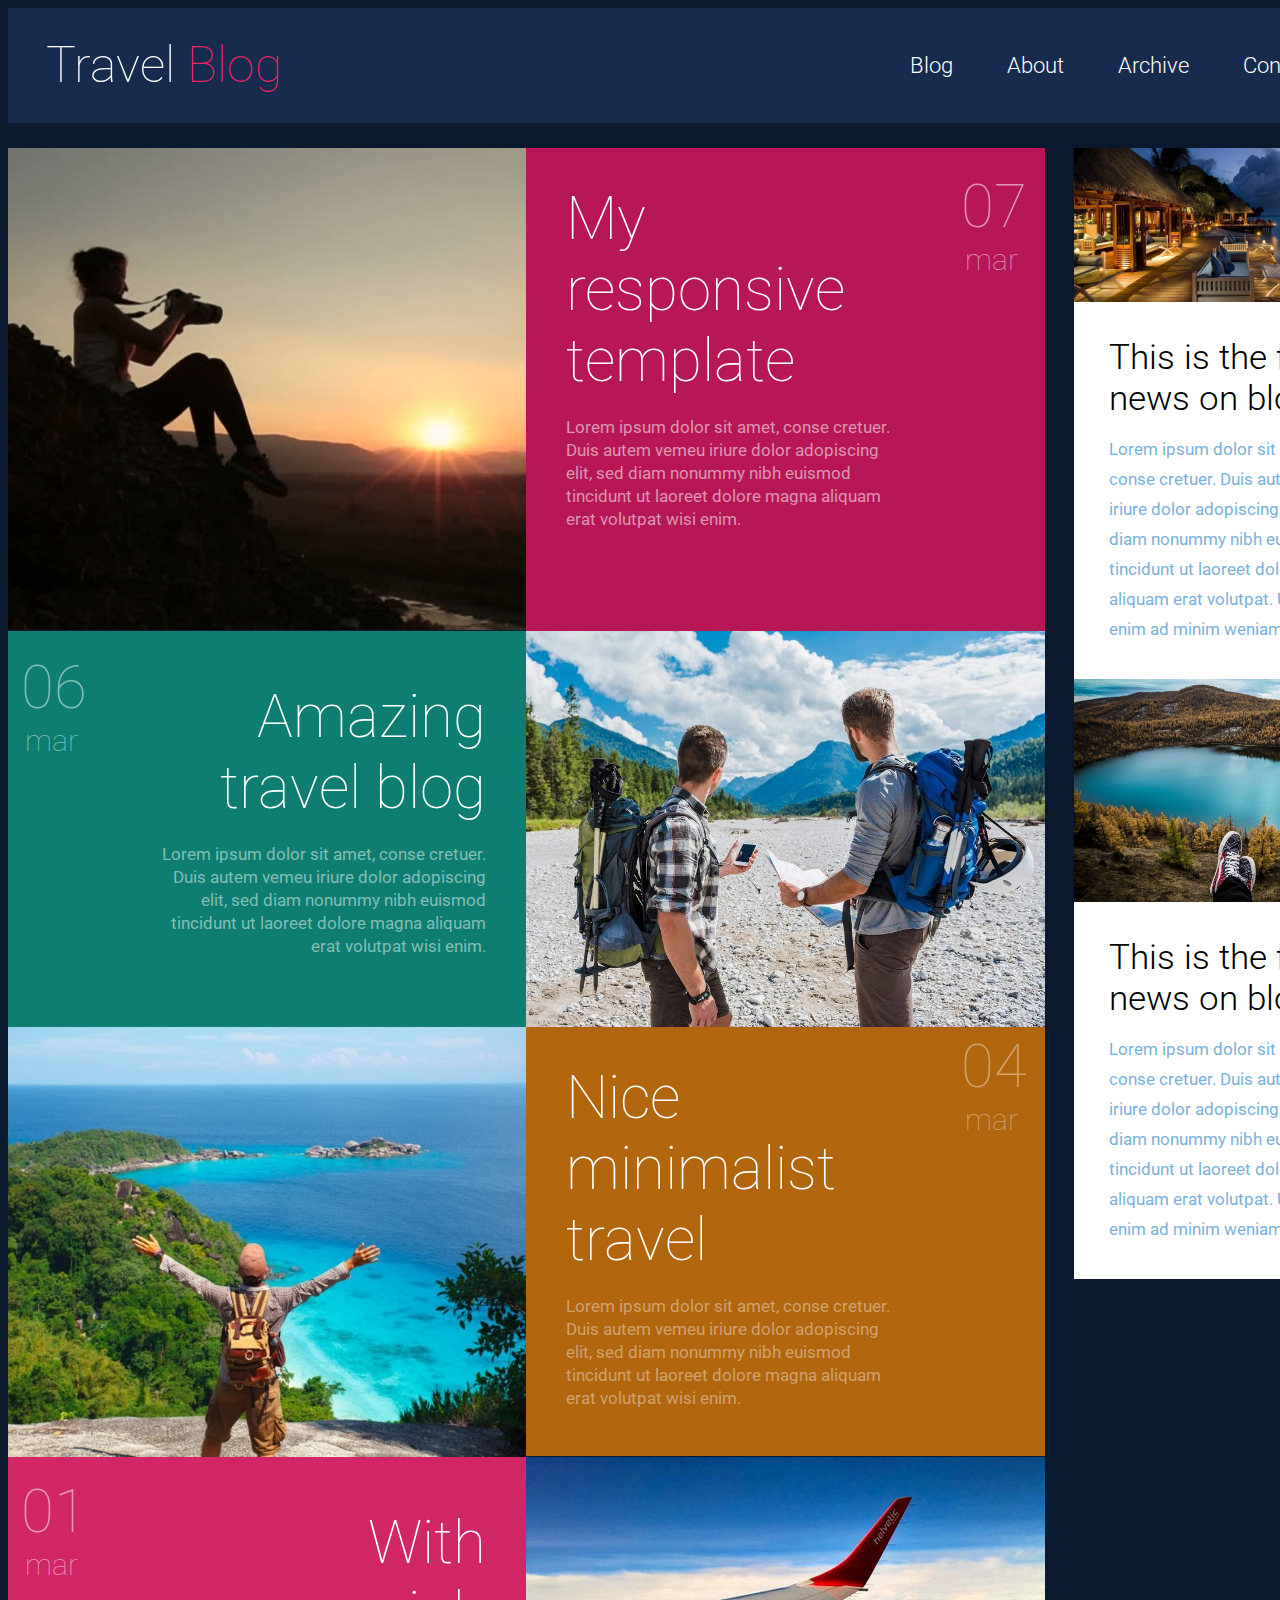
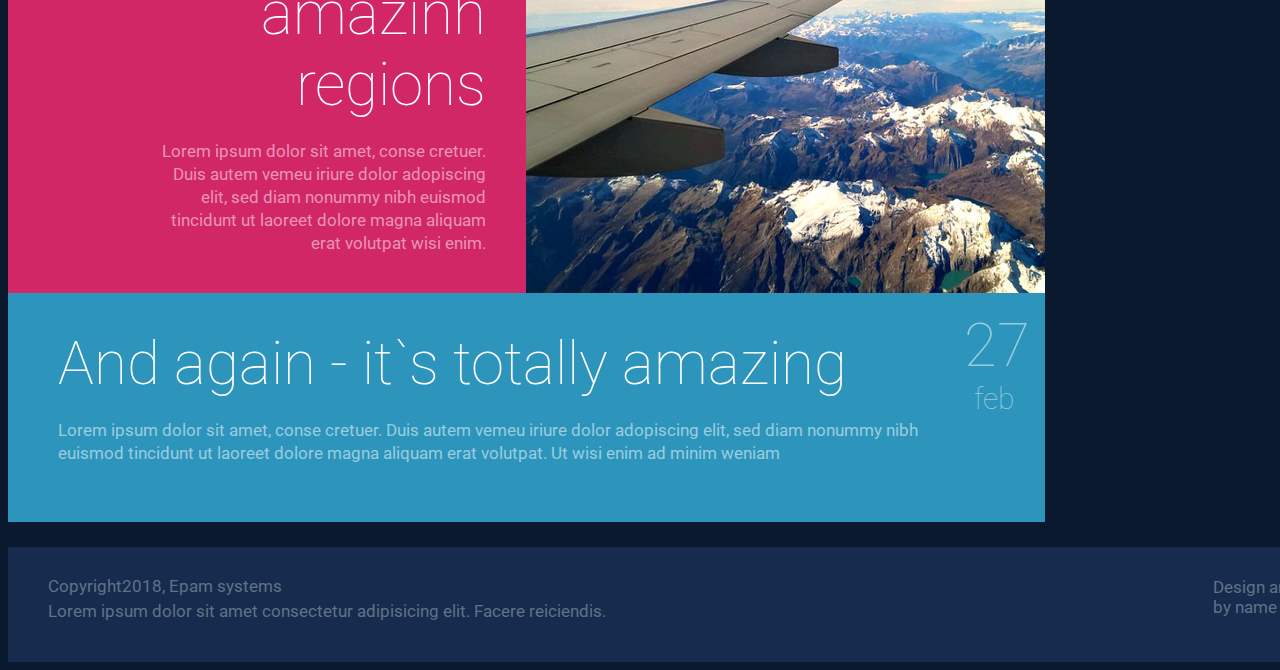
<file: FL11_HW5/homework/index.html>
<!DOCTYPE html>
<html lang="zxx">
<head>
  <meta charset="UTF-8">
  <meta name="viewport" content="width=device-width, initial-scale=1.0">
  <meta http-equiv="X-UA-Compatible" content="ie=edge">
  <link rel="stylesheet" href="css/styles.css">
  <link href='https://fonts.googleapis.com/css?family=Roboto:400,100,300,700&subset=latin,latin-ext' rel='stylesheet' type='text/css'>      
  <title>Responsive</title>
</head>
<body>
	<div class="container">
		<header class="header">
				<div class="menu-icon">
					<div></div>
					<div></div>
					<div></div>
				</div>
				<div class="header-logo">Travel <span>Blog</span></div>
				<nav class="header-menu">
					<a href="#">Blog</a>
					<a href="#">About</a>
					<a href="#">Archive</a>
					<a href="#">Contact</a>
				</nav>
		</header>
		<div class="conteiner-flex">	
				<div class="main">
					<div class="post">
						<div class="post-img post-img1">
							<img src="img/post1.jpg" alt="" class="post-img">
						</div>
						<div class="post-text post-1">
							<div class="text text-left">
								<h3>My responsive template</h3>
								<p>Lorem ipsum dolor sit amet, conse cretuer. Duis autem vemeu iriure dolor adopiscing elit, sed diam nonummy nibh euismod tincidunt ut laoreet dolore magna aliquam erat volutpat wisi enim.</p>
							</div>
							<div class="date date-left date-1"><span>07</span> mar</div>
						</div>
					</div>
					<div class="post">
						<div class="post-img post-img2">
							<img src="img/post2.jpg" alt="" class="post-img">
						</div>
						<div class="post-text post-2">
							<div class="text text-right">
								<h3>Amazing travel blog</h3>
								<p>Lorem ipsum dolor sit amet, conse cretuer. Duis autem vemeu iriure dolor adopiscing elit, sed diam nonummy nibh euismod tincidunt ut laoreet dolore magna aliquam erat volutpat wisi enim.</p>
							</div>
							<div class="date date-2"><span>06</span> mar</div>
						</div>
					</div>
					<div class="post">
						<div class="post-img post-img3">
							<img src="img/post3.jpg" alt="" class="post-img">
						</div>
						<div class="post-text post-3">
							<div class="text text-left">
								<h3>Nice minimalist travel</h3>
								<p>Lorem ipsum dolor sit amet, conse cretuer. Duis autem vemeu iriure dolor adopiscing elit, sed diam nonummy nibh euismod tincidunt ut laoreet dolore magna aliquam erat volutpat wisi enim.</p>
							</div>
							<div class="date date-left date-3"><span>04</span> mar</div>
						</div>
					</div>
					<div class="post">
						<div class="post-img post-img4">
							<img src="img/post4.jpg" alt="" class="post-img">
						</div>
						<div class="post-text post-4">
							<div class="text text-right">
								<h3>With amazinh regions</h3>
								<p>Lorem ipsum dolor sit amet, conse cretuer. Duis autem vemeu iriure dolor adopiscing elit, sed diam nonummy nibh euismod tincidunt ut laoreet dolore magna aliquam erat volutpat wisi enim.</p>
							</div>
							<div class="date date-4"><span>01</span> mar</div>
						</div>
					</div>
					<div class="post">
						<div class="post-text post-5">
							<div class="text text-post5">
								<h3>And again - it`s totally amazing</h3>
								<p>Lorem ipsum dolor sit amet, conse cretuer. Duis autem vemeu iriure dolor adopiscing elit, sed diam nonummy nibh euismod tincidunt ut laoreet dolore magna aliquam erat volutpat. Ut wisi enim ad minim weniam</p>
							</div>
							<div class="date date-5"><span>27</span> feb</div>
						</div>
					</div>
				</div>
				<aside class="aside">
					<div class="aside-flex aside1">
				  		<div class="aside-img">
				  			<img src="img/news1.jpg" alt="">
				  		</div>
				  		<div class="aside-text">
				  			<h3>This is the first news on blog</h3>
				  			<p>Lorem ipsum dolor sit amet, conse cretuer. Duis autem vemeu iriure dolor adopiscing elit, sed diam nonummy nibh euismod tincidunt ut laoreet dolore magna aliquam erat volutpat. Ut wisi enim ad minim weniam</p>
				  		</div>
				  	</div>
				  	<div class="aside-flex aside2">
				  		<div class="aside-img">
				  			<img src="img/news2.jpg" alt="">
				  		</div>
				  		<div class="aside-text">
				  			<h3>This is the first news on blog</h3>
				  			<p>Lorem ipsum dolor sit amet, conse cretuer. Duis autem vemeu iriure dolor adopiscing elit, sed diam nonummy nibh euismod tincidunt ut laoreet dolore magna aliquam erat volutpat. Ut wisi enim ad minim weniam</p>
				  		</div>
				  	</div>
				</aside>
		</div>		
		<footer class="footer">
			<div class="footer-block1">
			  	Copyright2018, Epam systems <br>
			  	Lorem ipsum dolor sit amet consectetur adipisicing elit. Facere reiciendis.
			  </div>
			  <div class="footer-block2">Design and coding by name</div>
		</footer>
	</div>
</body>
</html>
</file>
<file: style.css>
html,body,div,span,applet,object,iframe,h1,h2,h3,h4,h5,h6,p,blockquote,pre,a,abbr,acronym,address,big,cite,code,del,dfn,em,font,img,ins,kbd,q,s,samp,small,strike,strong,sub,sup,tt,var,b,u,i,center,dl,dt,dd,ol,ul,li,fieldset,form,label,legend,table,caption,tbody,tfoot,thead,tr,th,td{background:transparent;border:0;margin:0;padding:0;vertical-align:baseline}body{line-height:1}h1,h2,h3,h4,h5,h6{clear:both;font-weight:normal}ol,ul{list-style:none}blockquote{quotes:none}blockquote:before,blockquote:after{content:'';content:none}del{text-decoration:line-through}table{border-collapse:collapse;border-spacing:0}a img{border:0}#container{float:left;margin:0 -240px 0 0;width:100%}#primary,#secondary{float:right;overflow:hidden;width:220px}#secondary{clear:right}#footer{clear:both;width:100%}.one-column #content{margin:0 auto;width:640px}.single-attachment #content{margin:0 auto;width:900px}body,input,textarea,.page-title span,.pingback a.url{font-family:Georgia,"Bitstream Charter",serif}h3#comments-title,h3#reply-title,#access .menu,#access div.menu ul,#cancel-comment-reply-link,.form-allowed-tags,#site-info,#site-title,#wp-calendar,.comment-meta,.comment-body tr th,.comment-body thead th,.entry-content label,.entry-content tr th,.entry-content thead th,.entry-meta,.entry-title,.entry-utility,#respond label,.navigation,.page-title,.pingback p,.reply,.widget-title,.wp-caption-text{font-family:"Helvetica Neue",Arial,Helvetica,"Nimbus Sans L",sans-serif}input[type="submit"]{font-family:"Helvetica Neue",Arial,Helvetica,"Nimbus Sans L",sans-serif}pre{font-family:"Courier 10 Pitch",Courier,monospace}code{font-family:Monaco,Consolas,"Andale Mono","DejaVu Sans Mono",monospace}#access .menu-header,div.menu,#colophon,#branding,#main,#wrapper{margin:0 auto;width:940px}#wrapper{background:#fff;margin-top:20px;padding:0 20px}#footer-widget-area{overflow:hidden}#footer-widget-area .widget-area{float:left;margin-right:20px;width:220px}#footer-widget-area #fourth{margin-right:0}#site-info{float:left;font-size:14px;font-weight:bold;width:700px}#site-generator{float:right;width:220px}body{background:#f1f1f1}body,input,textarea{color:#666;font-size:12px;line-height:18px}hr{background-color:#e7e7e7;border:0;clear:both;height:1px;margin-bottom:18px}p{margin-bottom:18px}ul{list-style:square;margin:0 0 18px 1.5em}ol{list-style:decimal;margin:0 0 18px 1.5em}ol ol{list-style:upper-alpha}ol ol ol{list-style:lower-roman}ol ol ol ol{list-style:lower-alpha}ul ul,ol ol,ul ol,ol ul{margin-bottom:0}dl{margin:0 0 24px 0}dt{font-weight:bold}dd{margin-bottom:18px}strong{font-weight:bold}cite,em,i{font-style:italic}big{font-size:131.25%}ins{background:#ffc;text-decoration:none}blockquote{font-style:italic;padding:0 3em}blockquote cite,blockquote em,blockquote i{font-style:normal}pre{background:#f7f7f7;color:#222;line-height:18px;margin-bottom:18px;overflow:auto;padding:1.5em}abbr,acronym{cursor:help}sup,sub{height:0;line-height:1;position:relative;vertical-align:baseline}sup{bottom:1ex}sub{top:.5ex}small{font-size:smaller}input{margin-bottom:10px}input[type="text"],input[type="password"],input[type="email"],input[type="url"],input[type="number"],textarea{background:#f9f9f9;border:1px solid #ccc;box-shadow:inset 1px 1px 1px rgba(0,0,0,0.1);-moz-box-shadow:inset 1px 1px 1px rgba(0,0,0,0.1);-webkit-box-shadow:inset 1px 1px 1px rgba(0,0,0,0.1);padding:2px}a:link{color:#06c}a:visited{color:#743399}a:active,a:hover{color:#ff4b33}.screen-reader-text{clip:rect(1px,1px,1px,1px);overflow:hidden;position:absolute !important;height:1px;width:1px}#header{padding:30px 0 0 0}#site-title{float:left;font-size:30px;line-height:36px;margin:0 0 18px 0;width:700px}#site-title a{color:#000;font-weight:bold;text-decoration:none}#site-description{color:#000;clear:right;float:right;font-style:italic;margin:15px 0 18px 0;opacity:.65;width:220px}#branding img{border-top:4px solid #000;border-bottom:1px solid #000;display:block;float:left}#access{background:#000;display:block;float:left;margin:0 auto;width:940px}#access .menu-header,div.menu{font-size:13px;margin-left:12px;width:928px}#access .menu-header ul,div.menu ul{list-style:none;margin:0}#access .menu-header li,div.menu li{float:left;position:relative}#access a{color:#aaa;display:block;line-height:38px;padding:0 10px;text-decoration:none}#access ul ul{box-shadow:0 3px 3px rgba(0,0,0,0.2);-moz-box-shadow:0 3px 3px rgba(0,0,0,0.2);-webkit-box-shadow:0 3px 3px rgba(0,0,0,0.2);display:none;position:absolute;top:38px;left:0;float:left;width:180px;z-index:99999}#access ul ul li{min-width:180px}#access ul ul ul{left:100%;top:0}#access ul ul a{background:#333;line-height:1em;padding:10px;width:160px;height:auto}#access li:hover>a,#access ul ul:hover>a{background:#333;color:#fff}#access ul li:hover>ul{display:block}#access ul li.current_page_item>a,#access ul li.current_page_ancestor>a,#access ul li.current-menu-ancestor>a,#access ul li.current-menu-item>a,#access ul li.current-menu-parent>a{color:#fff}* html #access ul li.current_page_item a,* html #access ul li.current_page_ancestor a,* html #access ul li.current-menu-ancestor a,* html #access ul li.current-menu-item a,* html #access ul li.current-menu-parent a,* html #access ul li a:hover{color:#fff}#main{clear:both;overflow:hidden;padding:40px 0 0 0}#content{margin-bottom:36px}#content,#content input,#content textarea{color:#333;font-size:16px;line-height:24px}#content p,#content ul,#content ol,#content dd,#content pre,#content hr{margin-bottom:24px}#content ul ul,#content ol ol,#content ul ol,#content ol ul{margin-bottom:0}#content pre,#content kbd,#content tt,#content var{font-size:15px;line-height:21px}#content code{font-size:13px}#content dt,#content th{color:#000}#content h1,#content h2,#content h3,#content h4,#content h5,#content h6{color:#000;line-height:1.5em;margin:0 0 20px 0}#content table{border:1px solid #e7e7e7;margin:0 -1px 24px 0;text-align:left;width:100%}#content tr th,#content thead th{color:#777;font-size:12px;font-weight:bold;line-height:18px;padding:9px 24px;border-right:1px solid #e7e7e7}#content tr td{border-top:1px solid #e7e7e7;padding:6px 24px;border-right:1px solid #e7e7e7}#content tr.odd td{background:#f2f7fc}.hentry{margin:0 0 48px 0}.home .sticky{background:#f2f7fc;border-top:4px solid #000;margin-left:-20px;margin-right:-20px;padding:18px 20px}.single .hentry{margin:0 0 36px 0}.page-title{color:#000;font-size:14px;font-weight:bold;margin:0 0 36px 0}.page-title span{color:#333;font-size:16px;font-style:italic;font-weight:normal}.page-title a:link,.page-title a:visited{color:#777;text-decoration:none}.page-title a:active,.page-title a:hover{color:#ff4b33}#content .entry-title{color:#000;font-size:21px;font-weight:bold;line-height:1.3em;margin-bottom:0}.entry-title a:link,.entry-title a:visited{color:#000;text-decoration:none}.entry-title a:active,.entry-title a:hover{color:#ff4b33}.entry-meta{color:#777;font-size:12px}.entry-meta abbr,.entry-utility abbr{border:0}.entry-meta abbr:hover,.entry-utility abbr:hover{border-bottom:1px dotted #666}.single-author .by-author{position:absolute !important;clip:rect(1px 1px 1px 1px);clip:rect(1px,1px,1px,1px)}.entry-content,.entry-summary{clear:both;padding:12px 0 0 0}.entry-content .more-link{white-space:nowrap}#content .entry-summary p:last-child{margin-bottom:12px}.entry-content fieldset{border:1px solid #e7e7e7;margin:0 0 24px 0;padding:24px}.entry-content fieldset legend{background:#fff;color:#000;font-weight:bold;padding:0 24px}.entry-content input{margin:0 0 24px 0}.entry-content input.file,.entry-content input.button{margin-right:24px}.entry-content label{color:#777;font-size:12px}.entry-content select{margin:0 0 24px 0}.entry-content sup,.entry-content sub{font-size:10px}.entry-content blockquote.left{float:left;margin-left:0;margin-right:24px;text-align:right;width:33%}.entry-content blockquote.right{float:right;margin-left:24px;margin-right:0;text-align:left;width:33%}.page-link{clear:both;color:#000;font-weight:bold;line-height:48px;word-spacing:.5em}.page-link a:link,.page-link a:visited{background:#f1f1f1;color:#333;font-weight:normal;padding:.5em .75em;text-decoration:none}.home .sticky .page-link a{background:#d9e8f7}.page-link a:active,.page-link a:hover{color:#ff4b33}body.page .edit-link{clear:both;display:block}#entry-author-info{background:#f2f7fc;border-top:4px solid #000;clear:both;font-size:14px;line-height:20px;margin:24px 0;overflow:hidden;padding:18px 20px}#entry-author-info #author-avatar{background:#fff;border:1px solid #e7e7e7;float:left;height:60px;margin:0 -104px 0 0;padding:11px}#entry-author-info #author-description{float:left;margin:0 0 0 104px}#entry-author-info h2{color:#000;font-size:100%;font-weight:bold;margin-bottom:0}.entry-utility{clear:both;color:#777;font-size:12px;line-height:18px}.entry-meta a,.entry-utility a{color:#777}.entry-meta a:hover,.entry-utility a:hover{color:#ff4b33}#content .video-player{padding:0}.format-standard .wp-video,.format-standard .wp-audio-shortcode,.format-audio .wp-audio-shortcode,.format-standard .video-player{margin-bottom:24px}.home #content .format-aside p,.home #content .category-asides p{font-size:14px;line-height:20px;margin-bottom:10px;margin-top:0}.format-gallery .size-thumbnail img,.category-gallery .size-thumbnail img{border:10px solid #f1f1f1;margin-bottom:0}.format-gallery .gallery-thumb,.category-gallery .gallery-thumb{float:left;margin-right:20px;margin-top:-4px}.home #content .format-gallery .entry-utility,.home #content .category-gallery .entry-utility{padding-top:4px}.attachment .entry-content .entry-caption{font-size:140%;margin-top:24px}.attachment .entry-content .nav-previous a:before{content:'\2190\00a0'}.attachment .entry-content .nav-next a:after{content:'\00a0\2192'}#content img.size-auto,#content img.size-full,#content img.size-large,#content img.size-medium,#content .entry-attachment img,#content .widget-container img{max-width:100%;height:auto}#ie8 #content img.size-auto,#ie8 #content img.size-full,#ie8 #content img.size-large,#ie8 #content img.size-medium,#ie8 #content .entry-attachment img{width:auto}.alignleft,img.alignleft{display:inline;float:left;margin-right:24px;margin-top:4px}.alignright,img.alignright{display:inline;float:right;margin-left:24px;margin-top:4px}.aligncenter,img.aligncenter{clear:both;display:block;margin-left:auto;margin-right:auto}img.alignleft,img.alignright,img.aligncenter{margin-bottom:12px}.wp-caption{background:#f1f1f1;line-height:18px;margin-bottom:20px;max-width:100%;padding:4px;text-align:center}.wp-caption img{margin:5px 5px 0;max-width:622px}.wp-caption p.wp-caption-text{color:#777;font-size:12px;margin:5px}.wp-smiley{margin:0}.gallery{margin:0 auto 18px}.gallery .gallery-item{float:left;margin-top:0;text-align:center}.gallery-columns-1 .gallery-item{width:100%}.gallery-columns-2 .gallery-item{width:50%}.gallery-columns-3 .gallery-item{width:33%}.gallery-columns-4 .gallery-item{width:25%}.gallery-columns-5 .gallery-item{width:20%}.gallery-columns-6 .gallery-item{width:16%}.gallery-columns-7 .gallery-item{width:14%}.gallery-columns-8 .gallery-item{width:12%}.gallery-columns-9 .gallery-item{width:11%}.gallery-columns-1 img{max-width:620px}.gallery-columns-2 img{max-width:288px}.gallery-columns-3 img{max-width:177px}.gallery-columns-4 img{max-width:122px}.gallery-columns-5 img{max-width:88px}.gallery-columns-6 img{max-width:66px}.gallery-columns-7 img{max-width:50px}.gallery-columns-8 img{max-width:39px}.gallery-columns-9 img{max-width:29px}.gallery-item img{height:auto}.gallery-columns-2 .attachment-medium{max-width:92%;height:auto}.gallery-columns-4 .attachment-thumbnail{max-width:84%;height:auto}.gallery .gallery-caption{color:#777;font-size:12px;margin:0 0 12px}.gallery dl{margin:0}.gallery img{border:10px solid #f1f1f1}.gallery br+br{display:none}#content .entry-attachment img{display:block;margin:0 auto}.navigation{color:#777;font-size:12px;line-height:18px;overflow:hidden}.navigation a:link,.navigation a:visited{color:#777;text-decoration:none}.navigation a:active,.navigation a:hover{color:#ff4b33}.nav-previous{float:left;width:50%}.nav-next{float:right;text-align:right;width:50%}#nav-above{margin:0 0 18px 0}#nav-above{display:none}.paged #nav-above,.single #nav-above{display:block}#nav-below{margin:-18px 0 0 0}#comments{clear:both}#comments .navigation{padding:0 0 18px 0}h3#comments-title,h3#reply-title{color:#000;font-size:20px;font-weight:bold;margin-bottom:0}h3#comments-title{padding:24px 0}.commentlist{list-style:none;margin:0}.commentlist li.comment{border-bottom:1px solid #e7e7e7;line-height:24px;margin:0 0 24px 0;padding:0 0 0 56px;position:relative}.commentlist li:last-child{border-bottom:0;margin-bottom:0}#comments .comment-body ul,#comments .comment-body ol{margin-bottom:18px}#comments .comment-body p:last-child{margin-bottom:6px}#comments .comment-body blockquote p:last-child{margin-bottom:24px}.commentlist ol{list-style:decimal}.commentlist .avatar{position:absolute;top:4px;left:0}.comment-author cite{color:#000;font-style:normal;font-weight:bold}.comment-author .says{font-style:italic}.comment-meta{font-size:12px;margin:0 0 18px 0}.comment-meta a:link,.comment-meta a:visited{color:#777;text-decoration:none}.comment-meta a:active,.comment-meta a:hover{color:#ff4b33}.commentlist .bypostauthor>div{background:#f2f7fc;border-top:4px solid #000;margin-bottom:10px;padding:10px 0 0 20px}.reply{font-size:12px;padding:0 0 24px 0}.reply a,a.comment-edit-link{color:#777}.reply a:hover,a.comment-edit-link:hover{color:#ff4b33}.commentlist .children{list-style:none;margin:0}.commentlist .children li{border:0;margin:0}.nopassword,.nocomments{display:none}#comments .pingback{border-bottom:1px solid #e7e7e7;margin-bottom:18px;padding-bottom:18px}.commentlist li.comment+li.pingback{margin-top:-6px}#comments .pingback p{color:#777;display:block;font-size:12px;line-height:18px;margin:0}#comments .pingback .url{font-size:13px;font-style:italic}input[type="submit"]{color:#333}form{text-align:right}input{width:200px}#respond{border-top:1px solid #e7e7e7;margin:24px 0;overflow:hidden;position:relative}#respond p{margin:0}#respond .comment-notes{margin-bottom:1em}.form-allowed-tags{line-height:1em}.children #respond{margin:0 48px 0 0}h3#reply-title{margin:18px 0}#comments-list #respond{margin:0 0 18px 0}#comments-list ul #respond{margin:0}#cancel-comment-reply-link{font-size:12px;font-weight:normal;line-height:18px}#respond .required{color:#ff4b33;font-weight:bold}#respond label{color:#777;font-size:12px}#respond input{margin:0 0 9px;width:98%}#respond textarea{width:98%}#respond .form-allowed-tags{color:#777;font-size:12px;line-height:18px}#respond .form-allowed-tags code{font-size:11px}#respond .form-submit{margin:12px 0}#respond .form-submit input{font-size:14px;width:auto}.widget-area ul{list-style:none;margin-left:0}.widget-area ul ul{list-style:square;margin-left:1.3em}.widget-area select{max-width:100%}.widget_search #s{width:60%}.widget_search label{display:none}.widget-container{word-wrap:break-word;-webkit-hyphens:auto;-moz-hyphens:auto;hyphens:auto;margin:0 0 18px 0}.widget-container .wp-caption img{margin:auto}.widget-container.widget_image .wp-caption{width:auto}.widget-container.widget_image .wp-caption img{margin-left:-8px}.widget-title{color:#222;font-size:14px;font-weight:bold}.widget-area a:link,.widget-area a:visited{text-decoration:none}.widget-area a:active,.widget-area a:hover{text-decoration:underline}.widget-area .entry-meta{font-size:11px}#wp_tag_cloud div{line-height:1.6em}#wp-calendar{width:100%}#wp-calendar caption{color:#222;font-size:14px;font-weight:bold;padding-bottom:4px;text-align:left}#wp-calendar thead{font-size:11px}#wp-calendar tbody{color:#aaa}#wp-calendar tbody td{background:#f5f5f5;border:1px solid #fff;padding:3px 0 2px;text-align:center}#wp-calendar tbody .pad{background:0}#wp-calendar tfoot #next{text-align:right}.widget_rss a.rsswidget{color:#000}.widget_rss a.rsswidget:hover{color:#ff4b33}.widget_rss .widget-title img{width:11px;height:11px}#main .widget-area ul{margin-left:0;padding:0 20px 0 0}#main .widget-area ul ul{border:0;margin-left:1.3em;padding:0}#main .widget-container.music-player ul{margin:0}#footer{margin-bottom:20px}#colophon{border-top:4px solid #000;margin-top:-4px;overflow:hidden;padding:18px 0}#site-info{font-weight:bold}#site-info a{color:#000;text-decoration:none}#site-generator{font-style:italic;position:relative}#site-generator a{background:url(images/wordpress.png) center left no-repeat;color:#666;display:inline-block;line-height:16px;padding-left:20px;text-decoration:none}#site-generator a:hover{text-decoration:underline}img#wpstats{display:block;margin:0 auto 10px}pre{-webkit-text-size-adjust:140%}code{-webkit-text-size-adjust:160%}#access,.entry-meta,.entry-utility,.navigation,.widget-area{-webkit-text-size-adjust:120%}#site-description{-webkit-text-size-adjust:none}@media print{body{background:none !important}#wrapper{clear:both !important;display:block !important;float:none !important;position:relative !important}#header{border-bottom:2pt solid #000;padding-bottom:18pt}#colophon{border-top:2pt solid #000}#site-title,#site-description{float:none;line-height:1.4em;margin:0;padding:0}#site-title{font-size:13pt}.entry-content{font-size:14pt;line-height:1.6em}.entry-title{font-size:21pt}#access,#branding img,#respond,.comment-edit-link,.edit-link,.navigation,.page-link,.widget-area{display:none !important}#container,#header,#footer{margin:0;width:100%}#content,.one-column #content{margin:24pt 0 0;width:100%}.wp-caption p{font-size:11pt}#site-info,#site-generator{float:none;width:auto}#colophon{width:auto}img#wpstats{display:none}#site-generator a{margin:0;padding:0}#entry-author-info{border:1px solid #e7e7e7}#main{display:inline}.home .sticky{border:0}}img{width:140px;vertical-align:middle;display:block;margin:0 auto;margin-left:calc(50% - 50px);margin-bottom:20px}nav>a{padding:10px;color:#0279c1}nav>a b:hover{color:#00527a}nav>a:visited{color:#0279c1}article{padding-left:10px}footer{margin-top:20px;padding:40px 20px;text-align:center;background:#3333}
</file>
<file: FL11_HW11/homework/assets/material-icons/material-icons.css>
@font-face {
  font-family: 'Material Icons';
  font-style: normal;
  font-weight: 400;
  src: url(MaterialIcons-Regular.eot); /* For IE6-8 */
  src: local('Material Icons'),
       local('MaterialIcons-Regular'),
       url(MaterialIcons-Regular.woff2) format('woff2'),
       url(MaterialIcons-Regular.woff) format('woff'),
       url(MaterialIcons-Regular.ttf) format('truetype');
}

.material-icons {
  font-family: 'Material Icons';
  font-weight: normal;
  font-style: normal;
  font-size: 24px;  /* Preferred icon size */
  display: inline-block;
  line-height: 1;
  text-transform: none;
  letter-spacing: normal;
  word-wrap: normal;
  white-space: nowrap;
  direction: ltr;

  /* Support for all WebKit browsers. */
  -webkit-font-smoothing: antialiased;
  /* Support for Safari and Chrome. */
  text-rendering: optimizeLegibility;

  /* Support for Firefox. */
  -moz-osx-font-smoothing: grayscale;

  /* Support for IE. */
  font-feature-settings: 'liga';
}
</file>
<file: FL11_HW11/homework/assets/styles.css>
/* Your styles goes here */
body{
    margin: 5px auto;
    width: 800px;
    font-family: sans-serif;
    color: #00B6FF;
}

h1{
    margin: 15px auto;
    width: 250px;
    font-weight: normal;
}
input{
    float: left;
    width: 724px;
    margin: 0px 0px;
    margin-right: 16px;
    color: #D7DEE4;
    height: 23px;
    border: 2px solid #D7DEE4;
    padding: 10px;
}
#inputValue2 {
    padding: 0;
    margin-bottom: 3px;
}

button{
    float: left;
    padding: 0;
    border: 0;
    /* color: #82CAF7; */
}
.material-icons{
    font-size: 33px;
    background-color: white;
    margin-top: 8px;
    
    color: #82CAF7;
}
hr{
    margin-top: 73px;
    border: solid 2px #E7F7FF;
}
li{
   width: 780px;
   margin: 10px auto;
   list-style-type: none;
   display: flex;
   align-items: flex-end;
   flex-direction: row-reverse;
   position: relative;
}
.close{
    float: left;
    background-color: white;
    color: #82CAF7;
    margin-left: 17px;
}
.add{
    background-color: white;
    float: left;
    flex-direction: row;
    color: #CCD6DC;
}
.edit {color: #82CAF7;}
.save {color:  #82CAF7;}
span{
    vertical-align: bottom;
    width: 100%;
    height: 22px;
    line-height: 12px;
    margin-bottom: 1px;
}
img{
    position: absolute;
    bottom: 50px;
    top: 570px;
    left: 715px;
}
ul{
    padding-left: 20px;
}
</file>
<file: FL11_HW2/homework/css/general.css>
/* 

please don't edit this styles

*/

h2.tm-section-title {
    color: lightskyblue;
}

a:focus {
    color: #666;
    outline: 0
}

ul {
    padding: 0;
    margin: 0
}

body {
    background-color: #f5f5f5;
    color: #000;
    font-family: 'Open Sans', Helvetica, Arial, sans-serif;
    font-size: 16px;
    font-weight: 300;
    padding-top: 30px;
    overflow-x: hidden
}

section:before {
    position: absolute;
    z-index: 1
}

.box,
.tm-content-box,
.tm-main-nav {
    background-color: #fff
}

.tm-sidebar {
    z-index: 10;
    position: fixed;
    left: 0;
    right: 0;
    top: 0;
    width: 100%;
}

.tm-sidebar ul{
    margin: 0px;
    display: flex;
}

.tm-main-nav {
    font-size: 1.5em;
    text-align: center
}

.tm-nav-item {
    list-style: none;
    width: 100%;
}

.tm-nav-item-link {
    border: 1px solid transparent;
    color: #666;
    display: block;
    padding: 10px;
    width: 100%;
    -webkit-transition: all .3s ease;
    transition: all .3s ease
}

.carousel-indicators li,
.tm-banner-inner {
    border: 1px solid lightgrey
}


.tm-nav-item-link.active,
.tm-nav-item-link:hover {
    color: #666;
    text-decoration: none;
}

.tm-nav-item-link:focus {
    text-decoration: none
}

.tm-banner-text,
.tm-banner-title,
.tm-section-title {
    color: #666;
    font-weight: 300;
    margin: 0
}

.tm-section-title {
    margin-bottom: 20px;
    margin-top: 14px;
}

.tm-section-title-box {
    margin-bottom: 0
}

.tm-banner-title {
    font-size: 3.3em;
    letter-spacing: 2px;
    text-transform: uppercase
}

.tm-main-content {
    padding-top: 70px;
}

.tm-content-box {
    overflow: hidden;
    margin-bottom: 30px
}

.padding-medium {
    padding: 40px
}

.tm-banner {
    padding: 30px
}

.tm-banner-inner {
    padding: 30px 0;
    height: 100%;
    text-align: center;
    display: flex;
    -webkit-box-orient: vertical;
    -webkit-box-direction: normal;
    -webkit-flex-direction: column;
    -ms-flex-direction: column;
    flex-direction: column;
    -webkit-box-align: center;
    -webkit-align-items: center;
    -ms-flex-align: center;
    align-items: center;
    -webkit-box-pack: center;
    -webkit-justify-content: center;
    -ms-flex-pack: center;
    justify-content: center
}

.tm-banner-inner img{
    width: 120px;
}

.tm-banner-text {
    font-size: 1.4em
}

.boxes,
.tm-box-bg-title {
    display: -webkit-box;
    display: -webkit-flex;
    display: -ms-flexbox
}

/*.flex-item {*/
    /*-webkit-box-flex: 0 1 auto;*/
    /*-webkit-flex: 0 1 auto;*/
    /*-ms-flex: 0 1 auto;*/
    /*flex: 0 1 auto*/
/*}*/

.section-description {
    line-height: 1.8;
    margin-bottom: 25px
}

.section-description:last-child {
    margin-bottom: 0
}

.tm-team-description-container {
    max-width: 500px;
    /* margin-top: 10px; */
}

.tm-team-info {
    display: flex
}

.box {
    list-style: none;
    width: 33.3333%;
    height: auto;
}

.box-bg {
    position: relative
}

.box-img {
    width: 100%;
}

.tm-box-bg-title {
    position: absolute;
    top: 0;
    right: 0;
    bottom: 0;
    left: 0;
    display: flex;
    -webkit-box-align: center;
    -webkit-align-items: center;
    -ms-flex-align: center;
    align-items: center;
    -webkit-box-pack: center;
    -webkit-justify-content: center;
    -ms-flex-pack: center;
    justify-content: center
}

.boxes {
    display: flex;
    -webkit-flex-wrap: wrap;
    -ms-flex-wrap: wrap;
    flex-wrap: wrap
}

.gallery-container a {
    cursor: -webkit-zoom-in;
    cursor: zoom-in
}

.carousel {
    position: relative;
    height: auto;
    padding: 50px 50px 80px;
    text-align: center
}

.carousel-indicators {
    bottom: 30px
}

.carousel-content {
    color: #000;
    display: -webkit-box;
    display: -webkit-flex;
    display: -ms-flexbox;
    display: flex;
    -webkit-box-align: center;
    -webkit-align-items: center;
    -ms-flex-align: center;
    align-items: center
}

.carousel-indicators .active {
    background-color: lightgrey
}

.contact-form {
    overflow: hidden
}

.form-control {
    border-radius: 0;
    font-size: 1em
}

.form-control:focus {
    border-color: lightgrey;
    box-shadow: inset 0 1px 1px rgba(0, 0, 0, .075), 0 0 8px rgba(153, 153, 153, .45)
}

.form-group {
    margin-bottom: 20px
}

.form-group-2-col-left {
    padding-left: 0;
    padding-right: 5px
}

.form-group-2-col-right {
    padding-right: 0;
    padding-left: 5px
}

.mandatory-field:after {
    position: absolute;
    top: 0;
    right: 7px
}

.carousel-inner>.carousel-item>a>img, .carousel-inner>.carousel-item>img, .img-contact-us {
    width: 100%;
}

.tm-footer {
    color: #666;
    padding-bottom: 15px
}
</file>
<file: FL11_HW2/homework/css/style.css>
@media print {
	.container {
		background-color: white;
	}
	.tm-sidebar, .tm-team-img, .boxes, .carousel-indicators, .img-fluid, .img-contact-us, .box, #about, #contact {
		display: none;
	}
	.tm-banner {
	background-color: white;
	}
	.tm-main-content {
		padding: 2px;
		text-align: center;
	}
	.padding-medium  {
		padding: 0px;
		margin: 0px;
		max-width: 100%;
	}
	.tm-section-description {
		padding-right: 41px;
		padding-left: 41px;
	}
	.padding-medium ol {
		list-style-type: none;
		padding-left: 0px;
	}
	.padding-medium li:first-letter { 
		color: #76cdd7;
		font-size: 30px;
	}
	.padding-medium li:nth-child(even) {
		text-align: right;
	} 
	.padding-medium li:nth-child(odd) {
		text-align: left;
		height: 30px;
	}
	.heading {
		width: 300px;
		margin: auto;
	}
	h2 {
		text-transform: uppercase;
		font-weight: bold;
		color: #76cdd7;
		text-align: center;
	}
	.padding-medium h2 {
		font-weight: normal;
	}
	.tm-banner  {
		padding: 0px;
		margin: auto;
		margin-top: 20px;
		margin-bottom: 35px;
		width: 100%;
	}
	.tm-content-box {
		margin-bottom: 3px;
	}
	#tmCarousel {
		padding-bottom: 0px;
		padding-top: 0px;
	}
	.carousel-content {
		width: 100%;
	}
	.carousel-description {
		padding: 0px;
	}
	.text::after {
		display: none;
	}
	section::before	{
		display: none;
	}
	.padding-medium a:link {
		color: black;
	}
	.padding-medium a:visited {
	color: black;
	}
	.padding-medium a:hover {
		color: black;
	}
}	
 #home {
	box-shadow: 0 0 10px rgba(61,55,61,0.7);
}
.tm-sidebar {
	box-shadow: 0 0 10px rgba(61,55,61,0.7);
}
.tm-nav-item:hover {
	background-color: #F5F5F5;
}
section {
	box-shadow: 0 0 10px rgba(61,55,61,0.7);
}
section::before {
	content: "";
	width: 0;
	height: 0;
	border-style: solid;
	border-width: 40px 40px 0 0;
	border-color: #76cdd7 transparent transparent transparent;
	position: absolute;
}
.tm-banner {
	background-color: #76cdd7;
}
.tm-banner-inner {
	background-color: #FFFFFF;
}
.tm-banner-text {
	text-shadow: 0px 4px 1px #76cdd7, 0px 10px 1px #76cdd7;
	letter-spacing: 5px;
	word-spacing: 12px;
	transition: transform 3s linear;
	transform: rotateY(360deg);
}
.flex-2-col {
	display: inline-flex;
	align-items:center;
}
.gallery-container li:hover {
 	color: white;
	background-color: #7AD3DE;
}
.gallery-container h2:hover {
 	color: white;
	background-color: #7AD3DE;
}
.padding-medium ol {
	list-style-type: lower-roman;
}
.padding-medium li {
	padding-left: 11px;
	height: 30px;
}
.padding-medium a {
	color: black;
}
.padding-medium a:visited {
	color: #ffb347;
}
.padding-medium a:hover {
	color: #ffb347;
	position: absolute;
	font-weight:bold;
	text-decoration: none;
	border-left: 2px solid #ffb347;
	padding-left: 2px;
}
#contact_name {
	border-left: none;
	border-top: none;
	border-right: none;
	border-bottom: 2px solid #76cdd7;
}
#contact_name:focus {
	background-color: #76cdd7;
	border-radius: 5px;
	color: white;
} 
#contact_name:hover {
	background-color: #76cdd7;
	border-radius: 5px;
	color: white;
} 
#contact_email {
	border-left: none;
	border-top: none;
	border-right: none;
	border-bottom: 2px solid #76cdd7;
}
#contact_email:focus {
	background-color: #76cdd7;
	border-radius: 5px;
	color: white;
}
#contact_email:hover {
	background-color: #76cdd7;
	border-radius: 5px;
	color: white;
}
.mandatory-field::after {
content: "";
background: url(../img/email-icon.png) no-repeat;
background-size: 30px;
background-position: right;
top: 4px;
width: 30px;
height: 30px;
}
#contact_subject {
	border-left: none;
	border-top: none;
	border-right: none;
	border-bottom: 2px solid #76cdd7;
}
#contact_subject:focus {
	background-color: #76cdd7;
	border-radius: 5px;
	color: white;
}
#contact_subject:hover {
	background-color: #76cdd7;
	border-radius: 5px;
	color: white;
}
#contact_message {
	border: 2px solid #76cdd7;
	resize: none;
}
#contact_message:focus {
	background-color: #76cdd7;
	border-radius: 5px;
	color: white;
} 
#contact_message:hover {
	background-color: #76cdd7;
	border-radius: 5px;
	color: white;
} 
input:focus::-webkit-input-placeholder {color: white;}
textarea:focus::-webkit-input-placeholder {color: white;}
.submit-btn {
	background-color: white;
	border: 2px solid #76cdd7;
	color: #76cdd7;
	float: right;
	width: 200px;
	height: 59px;
}
.submit-btn:hover {
	background-color: #76cdd7;
	color: white;
	border: inherit;
}
h2+p {
	font-style: italic;
}
.heading h2 {
	color: #76cdd7;
	text-align: center;
}
.text::after {
	content: "New";
	color: red;
	font-weight: bold;
	font-size: 10px;
	position: relative;
	top: -6px;
}
.tm-section-description {
	text-indent: 27px;
	line-height: 30px;
}
.boxes  {
	display: flex;
	margin: auto;
}
.box-work {
	padding: 10px;
}
.box-work:nth-child(even) {
	background-color: #F2F2F2;
}
.box-work p:first-letter {
	font-size: 25px;
}
</file>
<file: FL11_HW3/homework/css/style2.css>
body {
  background-color: #21232E;
  max-width: 1920px;
  margin: 0 auto; }

.header {
  width: 100%;
  background-image: url(../img/m-h-night.jpg);
  background-size: 100% 901px;
  height: 901px;
  border-bottom-right-radius: 661px 420px;
  z-index: -100; }

.header-wrap {
  display: block;
  width: 815px;
  margin-left: 192px;
  padding-top: 15px; }

.landing-logo, .footer-logo {
  display: flex;
  justify-content: space-between;
  width: 170px;
  height: 50px; }
  .landing-logo img, .footer-logo img {
    display: block;
    width: 54px;
    height: 54px;
    padding-top: 27px; }
  .landing-logo p, .footer-logo p {
    font-size: 30px;
    font-weight: bold;
    font-family: 'Hind', sans-serif;
    line-height: 20px;
    color: #FEFEFE;
    line-height: 24px; }
  .landing-logo span, .footer-logo span {
    display: block;
    font-size: 14px;
    font-weight: normal;
    text-align: center; }

.header_heading {
  display: inline-block;
  position: relative;
  color: #FEFEFE;
  font-size: 90px;
  line-height: 88px;
  font-weight: bold;
  font-family: 'Source Sans Pro', sans-serif;
  z-index: 10; }
  .header_heading:after {
    bottom: 30px;
    width: 380px;
    height: 31px;
    content: "";
    display: block;
    position: relative;
    background-color: #FF4E33;
    z-index: -1; }

.header_text {
  display: block;
  width: 668px;
  color: #FEFEFE;
  font-size: 19px;
  font-family: 'Hind', sans-serif; }

.header_button, .section_banner_button {
  display: block;
  position: relative;
  border: none;
  border-radius: 4px;
  background-color: #E3AC00;
  color: #FEFEFE;
  font-size: 18px;
  font-family: 'Fresca', sans-serif;
  width: 178px;
  height: 61px;
  margin-top: 87px;
  margin-bottom: 220px; }

.section {
  display: block;
  text-align: center;
  width: 1920px; }

.section_text {
  display: inline-block;
  position: relative;
  font-family: 'Hind', sans-serif;
  font-size: 50px;
  font-weight: bold;
  color: #FEFEFE;
  z-index: 10; }
  .section_text:after {
    left: 276px;
    bottom: 38px;
    width: 232px;
    height: 16px;
    content: " ";
    display: block;
    position: relative;
    background-color: #FF4E33;
    z-index: -1; }

.section_card_wrap {
  display: flex;
  justify-content: space-between;
  margin-left: 192px;
  margin-right: 192px; }

.section_card {
  background-color: #3B3F50;
  width: 497px;
  height: 576px;
  text-align: center; }

.section_card_img {
  display: block;
  width: 446px;
  height: 297px;
  margin: auto;
  padding-top: 30px;
  padding-bottom: 0px; }

.section_card_heading {
  display: inline-block;
  position: relative;
  margin: 5px auto;
  color: #FEFEFE;
  font-family: 'Hind', sans-serif;
  font-size: 40px;
  font-weight: bold;
  text-align: center;
  z-index: 10; }
  .section_card_heading .section_card_underline {
    display: block;
    position: relative;
    bottom: 30px;
    background-color: #FF4E33;
    width: inherit;
    height: 16px;
    z-index: -1; }

.section_card_text {
  display: block;
  color: #BFBFB3;
  font-family: 'Hind', sans-serif;
  font-size: 20px;
  text-align: center;
  margin-top: 0px; }

.section_banner {
  display: block;
  position: relative;
  border-radius: 6px;
  top: 95px;
  left: 353px;
  z-index: 100;
  width: 1200px;
  height: 184px;
  background: linear-gradient(to right, #E3AC00, #943050); }

.section_banner_text_wrap {
  text-align: left;
  padding-left: 155px;
  padding-top: 34px; }

.section_banner_heading {
  display: inline-block;
  position: relative;
  color: #FEFEFE;
  font-size: 35px;
  font-weight: bold;
  font-family: 'Source Sans Pro', sans-serif;
  margin: 0;
  z-index: 10; }
  .section_banner_heading:after {
    left: 141px;
    bottom: 19px;
    width: 75px;
    height: 16px;
    content: " ";
    display: block;
    position: relative;
    background-color: #FF4E33;
    z-index: -1; }

.section_banner_text {
  color: #BFBFB3;
  font-family: 'Hind', sans-serif;
  font-size: 19px; }

.section_banner_button {
  bottom: 158px;
  left: 864px; }

.footer {
  width: 100%;
  height: 303px;
  background-color: #3B3F50; }

.footer-wrap {
  display: flex;
  justify-content: space-between;
  margin: 0 190px;
  padding-top: 140px; }

.footer_text {
  display: block;
  width: 375px;
  color: #BFBFB3;
  font-family: 'Hind', sans-serif;
  font-size: 17px; }

.footer-cr {
  display: block;
  padding-top: 43px;
  color: #BFBFB3; }
</file>
<file: FL11_HW4/homework/css/style.css>
@import url('https://fonts.googleapis.com/css?family=Open+Sans:300,400,600,700&display=swap');
html {
  font-size: 10px;
}
body {
  margin: 0 auto;
  font-family: 'Open Sans', sans-serif;
}
.section, .article, .nav, .footer, .header {
  display: block;
}
.flex-block {
  display: flex;
  justify-content: space-between;
  margin: 0 auto;
}
.header {
  background: url(../img/sample2.jpg);
  background-size: cover;
  height: 740px;
  width: 1200px;
  margin: 0 auto;
}
.container__fixed {
  max-width: 1117px;
  margin: 0 auto;
}
.header__panel {
    margin: 33px 0 0 0;
    width: 100%;
    display: inline-block;
}
.panel {
  align-items: center;
}
.panel__logo {
  margin-top: -4px;
  color:  #ffffff;
  font-size: 17px;
}
.menu {
  margin: 0;
  padding: 0;
  list-style: none;
}
.menu__item {
  display: inline-block;
  margin-left: 37px;
}
.menu__link {
  display: inline-block;
  height: 42px;
  line-height: 42px;
  color: #fff;
  text-decoration: none;
  font-size: 1.4rem;
  padding: 0 8px;
}
.info {
  text-align: center;
}
.info__logo {
  margin: 180px 26px 0px 33px;
  font-size: 51px;
  color: #ffffff;
  letter-spacing: 7px;
}
.info__logo span {
  font-size: 96px;
}
.info__year {
  font-size: 14px;
  color: #fff;
  word-spacing: 2px;
}
.info__nav {
  display: flex;
}
.info__nav a {
  color: #fff;
  text-decoration: none;
  border:  2px solid #fff;
  width: 226px;
  height: 56px;
  display: block;
  margin: 170px auto 0;
  line-height: 56px;
  background: #000000;
  font-size: 14px;
}
.container__articles {
  width: 1200px;
  margin: 0 auto;
  height: 263px;
  background: -webkit-linear-gradient(79deg, #F0F0F0 0%, #F0F0F0 50%, #000000 50%, #000000 71%, #000000 100%);
}
.articles {
  padding: 140px 0 150px;
}
.articles__brief {
  display: block;
  position: relative;
  top: -31px;
  width: 379px;
  font-size: 19px;
}
.bold-text {
  font-weight: bold;
}
.articles__text {
  display: block;
  position: relative;
  left: 25px;
  bottom: 131px;
  width: 50%;
  font-size: 14px;
  color: #ffffff;
}
.container__featured-articles {
  width: 1200px;
  margin: 0 auto;
}
.featured-articles {
  background: #F0F0F0;
}
.featured-articles__heading {
  text-align: center;
  font-weight: normal;
  margin: 0 0 1px;
  font-size: 24px;
  display: block;
  position: relative;
  bottom: 37px;
}
.featured-articles__articles-list {
  margin-bottom: 60px;
  padding-bottom: 45px;
}
.articles-list{
  flex-wrap: wrap;
}
.articles-list__img-article {
  margin-bottom: 1px;
}
.img-article {
  width: 558px;
  height: 300px;
  position: relative;
  object-fit: cover;
}
.img-article_square {
  width: 478px;
  font-size: 13px;
  text-align: center;
  padding-top: 33px;
  letter-spacing: 1px;
}
.img-article__img {
  width: 100%;
  height: 317px;
  position: absolute;
}
.img-article__text {
  position: absolute;
  bottom: 0;
  color: #fff;
  height: 109px;
  width: 100%;
  padding: 70px 0 0 35px;
  box-sizing: border-box;
  margin: 0;
}
.date {
  color: #fff;
  position: absolute;
  top: 257px;
  left: 24px;
  font-size: 15px;
  font-weight: bold;
}
.likes {
  color: #fff;
  text-decoration: none;
  display: inline-block;
  line-height: 30px;
  border: 2px solid #ffffff;
  font-size: 12px;
  text-align: center;
  position: absolute;
  height: 30px;
  top: 25px;
  left: 470px;
  padding: 0px 13px;
  background-color: rgba(0,0,0,0.3);
}

.featured-articles__subscribe-block {
  width: 1200px;
  margin: 40px auto;
  background-color: #F0F0F0;
}
.subscribe-block {
  background: #fff;
  padding: 62px 30px;
  background-color: #F0F0F0;
}
.subscribe-block__subscribe-form {
    margin-left: 545px;
}
.subscribe-form {
  align-items: center;
}
.subscribe-form__label {
  width: 334px;
  display: block;
  font-size: 24px;
}
.subscribe-form__textfield {
  width: 149px;
  height: 36px;
  border: 1px solid #000000;
  padding-left: 8px;
  box-sizing: border-box;
  font-size: 14px;
}
.subscribe-form__btn {
  width: 84px;
  height: 38px;
  background: #097774;
  color: #fff;
  border: 0;
}
.container__about-company {
    width: 100%;
    width: 1170px;
    margin: 0px auto;
}
.about-company {
    margin: 0 auto;
}
.about__item {
  width: 19%;
  overflow: hidden;
  height: 300px;
}
.about__item_width {
  width: 25%
}
.about-item {
    position: absolute;
} 
.about__item_contact {
  width: 15%;
  line-height: 28px;
}
.about-item__text {
  font-size: 14px;
  color: #9e9e9e;
  margin-top: 0px;
}
.about-item__text_italic {
  font-style: italic;
}
.about-item__time {
  font-size: 14px;
  color: #dbdbdb;
}
.about__item img {
  width: 225px;
  height: 300px;
  object-position: left;
  object-fit: cover;
}
.about-item__link {
  color: #fff;
  text-decoration: none;
  width: 200px;
  height: 35px;
  display: block;
  margin: -75px auto 0;
  line-height: 35px;
  background: rgba(9,119,116,0.8);
  font-size: 14px;
  text-align: center;
  position: absolute;
  font-weight: bold;
  top: 207px;
  left: 13px;
}
.about-item__date {
  color: #fff;
  position: absolute;
  top: 243px;
  left: 24px;
  font-size: 13px;
  font-weight: bold;
}
.about-item__likes {
  background-color: rgba(0,0,0,0.3);
  color: #fff;
  text-decoration: none;
  display: inline-block;
  line-height: 30px;
  border: 2px solid #ffffff;
  font-size: 12px;
  text-align: center;
  position: absolute;
  height: 30px;
  top: 25px;
  left: 160px;
  padding: 0px 8px;
}
.news__link {
  margin-top: 131px;
  width: 1170px;
  margin-right: auto;
  margin-left: auto;
}
.news__link a {
    color: #fff;
    text-decoration: none;
    width: 300px;
    height: 50px;
    display: block;
    margin: -75px auto 0;
    line-height: 50px;
    background: #097774;
    font-size: 14px;
    text-align: center;
}
.subscribe-block p {
  font-size: 14px;
}
.container__footer {
  width: 1200px;
}
.footer {
  background-color: #ffffff;
}
.footer-info {
  border-top: 2px solid #f0f0f0;
  padding: 4px 0px;
  font-size: 14px;
}   
.copyright {
  color: #9e9e9e;
  padding-top: 10px;
}
.menu__link_black {
  color: #000;
}
</file>
<file: FL11_HW5/homework/css/styles.css>
body {
  font-family: roboto;
  background-color: #0b192f;
}
.post-1 {
	background: #B71757;
  color: #DE95B1;
}
.post-2 {
	background: #0D7E71;
  color: #83BDB6;
}
.post-3 {
	background: #b1660e;
  color: #D0A36E;
}
.post-4 {
	background: #d12767;
  color: #E995B5;
}
.post-5 {
	background: #2d95bb;
  color: #99CCDF;
}
.post h3 {
  color: #fff;
}
.post h3 {
  font-size: 60px;
  margin-bottom: 20px;
  color: #fff;
}
.post-5 h3 {
  font-size: 60px;
}
.container {
  width: 1395px;
  margin: 0 auto;
}
.text p {
  line-height: 23px;
  font-size: 17px;
}
h3 {
  font-weight: 100;
  margin-top: 0;
}
.header {
  background-color: #162b4d;
  margin-bottom: 25px;
}
.header {
  display: flex;
  flex-direction: row;
  justify-content: space-between;
}
.header-logo {
  color: #fff;
  font-weight: 100;
  font-size: 50px;
  line-height: 115px;
}
.header-logo span {
  color: #F32269;
}
.header-menu a {
  display: inline-block;
  text-decoration: none;
  color: #fff;
  font-weight: 300;
  padding-left: 25px;
  padding-right: 25px;
  font-size: 22px;
  height: inherit;
  line-height: 115px;
}
.header-menu a:first-child {
  margin-left: 566px;
}
.header-menu a:last-child {
  margin-right: 60px;
}
.header-menu a:hover {
  background-color: #b8b8b8;
}
.conteiner-flex {
  display: flex;
  flex-direction: row;
}
.aside {
  width: 330px;
  margin-left: 29px;
}
.main {
  width: 1040px;
}
.post {
  flex-direction: row;
  display: flex;
}
.post:nth-child(even) {
  flex-direction: row-reverse;
}
.post-text {
  width: 100%;
  height: 500px;
}
.post-text h3:hover {
  color: rgba(255,255,255,0.5);
}
img {
  display: block;
  width: 100%;
}
.post-img {
  object-fit: contain;
  width: 100%;
}
 .post-img1 {
  position: relative;
}
.post-img1:hover:before {
  content: "";
  display: block;
  position: absolute;
  top: 0;
  bottom: 0;
  left: 0;
  right: 0;
  background-color: rgba(183,23,87,0.3);
}
.post-img2 {
  position: relative;
}
.post-img2:hover:before {
  content: "";
  display: block;
  position: absolute;
  top: 0;
  bottom: 0;
  left: 0;
  right: 0;
  background-color: rgba(13,126,113,0.3);
}
.post-img3 {
  position: relative;
}
.post-img3:hover:before {
  content: "";
  display: block;
  position: absolute;
  top: 0;
  bottom: 0;
  left: 0;
  right: 0;
  background-color: rgba(177,102,14,0.3);
}
.post-img4 {
  position: relative;
}
.post-img4:hover:before {
  content: "";
  display: block;
  position: absolute;
  top: 0;
  bottom: 0;
  left: 0;
  right: 0;
  background-color: rgba(209,39,103,0.3);
}
.header {
  height: 115px;
  background-color: #162b4d;
  margin-bottom: 25px;
  }
.footer {
  display: flex;
  flex-direction: row;
  justify-content: space-between;
  height: 115px;
  background-color: #162b4d;
  padding: 0 40px;
}
.footer-block1 {
  width: 580px;
  line-height: 25px;
  font-size: 17px;
  color: #5E7388;
  height: 50px;
  margin: 27px 0;
}
.footer-block2 {
  width: 150px;
  line-height: 20px;
  font-size: 17px;
  color: #5E7388;
  height: 60px;
  margin: 30px 0;
}
.post-5 {
  width: 100%;
}
.aside-text {
  background-color: #fff;
}
.aside-flex {
  flex-direction: column;
  display: flex;
}
.footer {
  margin-top: 25px;
}
.post-1{
  height: 483px;
}
.post-2{
  height: 396px;
}
.post-3{
  height: 429px;
}
.post-4{
  height: 436px;
}
.post-5{
  height: 229px;
}
.text {
  width: 342px;
  margin: 35px auto 100px 40px;
} 
.text-left {
  text-align: left;
}
.text-right {
  text-align: right;
  margin: 50px 40px 100px auto;
}
.text-post5 {
  width: 860px;
  text-align: left;
  margin: 35px auto 50px 50px;
}
.aside-text {
  padding: 35px 35px;
}
.aside-text h3 {
  font-size: 35px;
  font-weight: 300;
  margin-bottom: 15px;
}
.aside-text p {
  line-height: 30px;
  font-size: 17px;
  color: #7BB2DB;
  margin: 0;
}
.date-left {
  position: relative;
  left: 435px;
  bottom: 460px;
  font-size: 30px;
}
.date span {
  font-size: 60px;
}
.date {
  width: 60px;
  text-align: center;
  font-weight: 100;
}
.date-3 {
  position: relative;
  left: 435px;
  bottom: 479px;
  font-size: 30px;
}
.date-4 {
  position: relative;
  left: 13px;
  bottom: 479px;
  font-size: 30px;
}
.date-2 {
  position: relative;
  left: 13px;
  bottom: 406px;
  font-size: 30px;
}
.date-5 {
  position: relative;
  left: 956px;
  bottom: 205px;
  font-size: 30px;
}
@media screen and (max-width: 768px) {
  .container {
    width: 100%;
    max-width: 768px;
    margin: 0 auto;
  }
  .conteiner-flex {
    width: 100%;
    display: flex;
    flex-direction: row;
    margin: 0 auto;
  }
  .aside {
    width: 315px;
    margin-left: 25px;
  }
  .main {
    width: 422px;
  }
  .post-text {
    width: 100%;
    height: 500px;
  }
  .text {
    text-align: left;
    margin: 35px 35px 150px 35px;
  }
  img {
    display: block;
    width: 100%;
  }
  .post-img {
    object-fit: contain;
  }
  .header {
    height: 200px;
    background-color: #162b4d;
    margin-bottom: 25px;
    display: flex;
    flex-direction: column;
    justify-content: space-around;
  }
  .header-menu {
    display: none;
  }
  .header-logo {
    font-size: 40px;
    font-weight: 100;
    color: #fff;
    margin: 0 auto;
    width: 200px;
  }
  .header-logo span {
    color: #F32269;
  }
  .menu-icon {
    margin: 0 auto;
  }
  .menu-icon div {
    border-bottom: 1px solid #fff;
    width: 15px;
    height: 6px;
    margin: 0 auto;
  }
  .footer {
    height: 150px;
    background-color: #162b4d;
  }
  .post {
    flex-direction: column;
    display: flex;
  }
  .post:nth-child(even) {
    flex-direction: column;
  }
  .post-5 {
    width: 100%;
  }
  .post h3 {
    font-size: 50px;
    margin-bottom: 20px;
    color: #fff;
  }
  .aside-text {
    background-color: #fff;
  }
  .aside-flex {
    flex-direction: column;
    display: flex;
  }
  .footer {
    margin-top: 25px;
    flex-direction: column;
    justify-content: center;
  } 
  .text-post5 {
    width: 342px;
    text-align: left;
    margin: 35px auto 50px 50px;
  } 
  .date-1 {
    left: 170px;
    bottom: 52px;
  }
  .date-3 {
    left: 170px;
    bottom: 52px;
  }
  .date-5 {
    left: 170px;
    top: 33px;
  }
  .date-4 {
    left: 170px;
    bottom: 53px;
  }
  .date-2 {
    left: 170px;
    bottom: 52px;
  }
  .footer-block1 {
    margin: 0 auto;
    text-align: center;
  }
  .footer-block2 {
    margin: 0 auto;
    text-align: center;
  }
  .text p {
    line-height: 23px;
    font-size: 15px;
  }
}
@media screen and (max-width: 480px) {
  .container {
    width: 100%;
    max-width: 480px;
    margin: 0 auto;
    flex-direction: column;
    display: flex;
  }
  .conteiner-flex {
    width: 100%;
    display: flex;
    flex-direction: column;
    margin: 0 auto;
  }
  .aside {
    width: 100%;
    margin-left: 0;
  }
  .main {
    width: 100%;
  }
  .post-text {
    width: 100%;
    height: 500px;
  }
  img {
    display: block;
    width: 100%;
  }
  .post-img {
    object-fit: contain;
  }
  .header {
    width: 100%;
    height: 240px;
    background-color: #162b4d;
    margin-bottom: 25px;
  }
  .header-logo {
    left: 16px;
    max-width: 100%;
    width: 200px;
  }
  .footer {
    height: 200px;
    background-color: #162b4d;
  }
  .post {
    flex-direction: column;
    display: flex;
  }
  .post:nth-child(even) {
    flex-direction: column;
  }
  .post-5 {
    width: 100%;
  }
  .aside-text {
    background-color: #fff;
  }
  .aside-flex {
    flex-direction: column;
    display: flex;
  }
  .footer {
    width: 100%;
    margin-top: 25px;
    padding: 0px;
  }  
  .aside2 {
    margin-top: 25px;
  }
  .footer-block1 {
    margin: 0 auto;
    text-align: center;
    width: 350px;
  }
  .footer-block2 {
    margin: 0 auto;
    text-align: center;
  }
  .date-1, .date-2, .date-3, .date-4, .date-5 {
    left: 200px;
  }
  .aside-text h3 {
    font-size: 30px;
    font-weight: 300;
    margin-bottom: 15px;
  }
  .aside-text p {
    line-height: 25px;
    font-size: 15px;
    color: #7BB2DB;
    margin: 0;
  }
  .footer-block1 {
    width: 400px;
    line-height: 20px;
    font-size: 15px;
    color: #5E7388;
    height: 50px;
    margin: 0px auto;
  }
  .footer-block2 {
    width: 140px;
    line-height: 20px;
    font-size: 15px;
    color: #5E7388;
    height: 60px;
    margin: 10px auto;
  }
  .text {
    width: 400px;
  }
}
</file>
